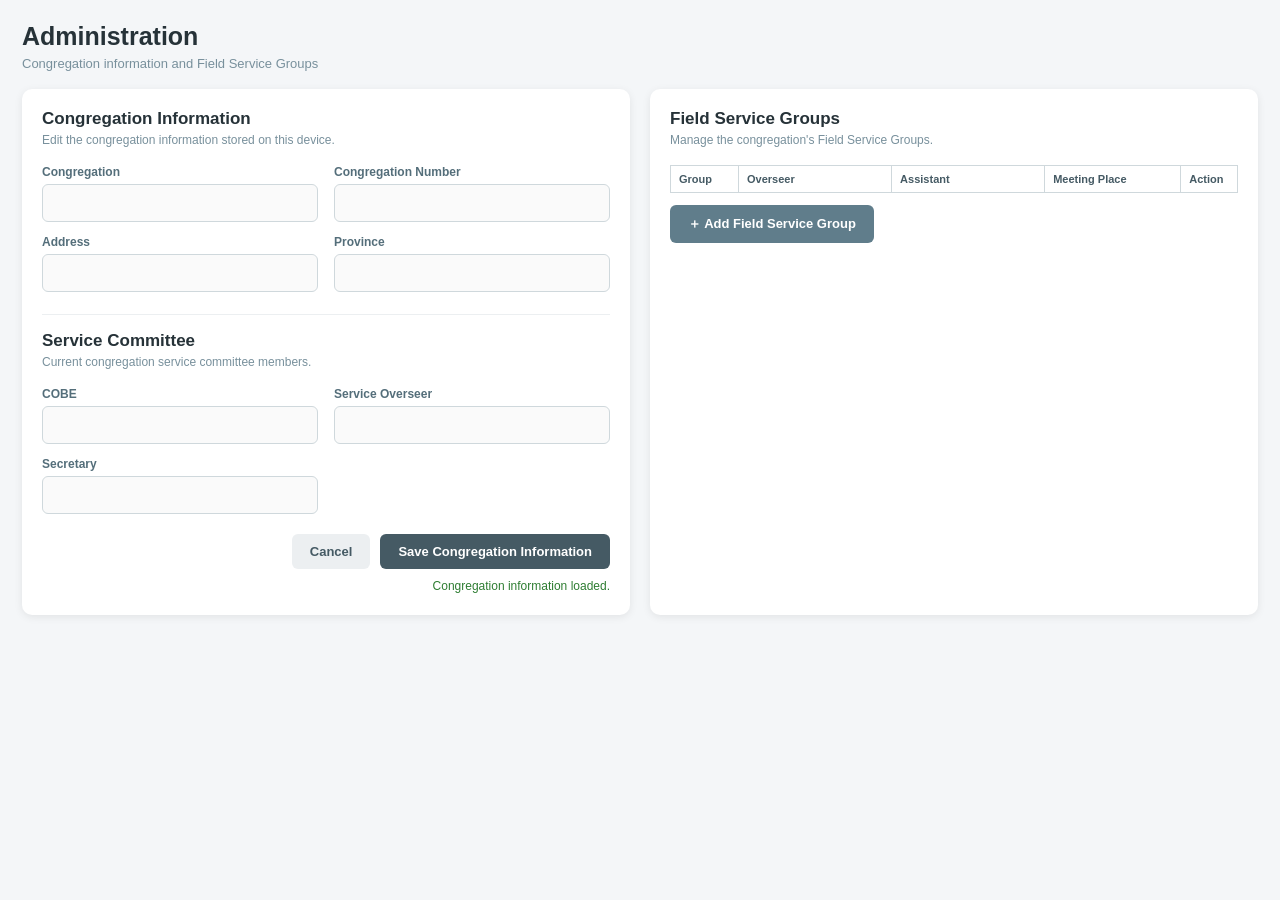
<file: Templates/administration.html>
<!DOCTYPE html>
<html lang="en">
<head>
<meta charset="UTF-8">
<meta name="viewport" content="width=device-width,initial-scale=1.0">
<title>Administration</title>
<script src="/static/js/indexeddb.js"></script>
<style>
*{box-sizing:border-box}
body{margin:0;font-family:Arial,sans-serif;background:#f4f6f8;color:#263238}
.admin-page{max-width:1400px;margin:0 auto;padding:22px}
.admin-header{display:flex;justify-content:space-between;align-items:center;margin-bottom:18px}
.admin-title{margin:0;font-size:25px;font-weight:700;color:#263238}
.admin-subtitle{margin:5px 0 0;color:#78909c;font-size:13px}
.admin-grid{display:grid;grid-template-columns:1fr 1fr;gap:20px}
.card{background:#fff;border-radius:10px;box-shadow:0 2px 8px rgba(0,0,0,.08);padding:20px}
.card-title{font-size:17px;font-weight:700;margin:0 0 4px}
.card-subtitle{font-size:12px;color:#78909c;margin-bottom:18px}
.form-grid{display:grid;grid-template-columns:1fr 1fr;gap:13px 16px}
.form-group{display:flex;flex-direction:column}
.form-group.full{grid-column:1/-1}
.form-group label{font-size:12px;font-weight:700;color:#546e7a;margin-bottom:5px}
.form-group input{height:38px;border:1px solid #cfd8dc;border-radius:6px;padding:0 10px;font-size:14px;outline:none;background:#fafafa}
.form-group input:focus{border-color:#607d8b;background:#fff}
.form-group input.key-field{background:#eceff1;color:#607d8b}
.section-divider{height:1px;background:#eceff1;margin:22px 0 16px}
.committee-grid{display:grid;grid-template-columns:1fr 1fr;gap:13px 16px}
.button-row{display:flex;justify-content:flex-end;gap:10px;margin-top:20px}
.btn{border:0;border-radius:6px;padding:10px 18px;font-size:13px;font-weight:700;cursor:pointer}
.btn-save{background:#455a64;color:#fff}
.btn-save:hover{background:#37474f}
.btn-reset{background:#eceff1;color:#455a64}
.table-wrap{overflow-x:auto}

.groups-table{width:100%;border-collapse:collapse;font-size:13px}
.groups-table th{background:none;color:#455a64;font-size:11px;font-weight:700;padding:7px 8px;text-align:left;border:1px solid #cfd8dc}
.groups-table td{padding:6px 8px;border:1px solid #cfd8dc}
.groups-table input{width:100%;height:30px;border:0;padding:0 5px;font-size:12px;background:transparent}
.groups-table input:focus{outline:none;background:#f7f9fa}
.group-key{background:#f5f6f7!important;font-weight:600}



.group-actions{display:flex;gap:5px}
.small-btn{border:0;border-radius:5px;padding:6px 9px;cursor:pointer;font-size:11px;font-weight:700}
.add-group{margin-top:12px;background:#607d8b;color:#fff}
.delete-group{background:#eceff1;color:#c62828}
.status{font-size:12px;margin-top:10px;text-align:right;min-height:16px}
.status.saved{color:#2e7d32}
.status.error{color:#c62828}
@media(max-width:900px){.admin-grid{grid-template-columns:1fr}}
@media(max-width:600px){.admin-page{padding:12px}.form-grid,.committee-grid{grid-template-columns:1fr}.form-group.full{grid-column:auto}.admin-header{display:block}}
</style>
</head>
<body>
<div class="admin-page">
    <div class="admin-header">
        <div>
            <h1 class="admin-title">Administration</h1>
            <div class="admin-subtitle">Congregation information and Field Service Groups</div>
        </div>
        <div id="admin-sync-status"></div>
    </div>

    <div class="admin-grid">
        <!-- LEFT SIDE -->
        <div class="card">
            <h2 class="card-title">Congregation Information</h2>
            <div class="card-subtitle">Edit the congregation information stored on this device.</div>

            <div class="form-grid">
                <div class="form-group">
                    <label>Congregation</label>
                    <input id="Congregation" type="text">
                </div>
                <div class="form-group">
                    <label>Congregation Number</label>
                    <input id="CongNumber" type="text">
                </div>
                <div class="form-group">
                    <label>Address</label>
                    <input id="Address" type="text">
                </div>
                <div class="form-group">
                    <label>Province</label>
                    <input id="Province" type="text">
                </div>


            </div>

            <div class="section-divider"></div>

            <h2 class="card-title">Service Committee</h2>
            <div class="card-subtitle">Current congregation service committee members.</div>

            <div class="committee-grid">
                <div class="form-group">
                    <label>COBE</label>
                    <input id="CBOE" type="text">
                </div>
                <div class="form-group">
                    <label>Service Overseer</label>
                    <input id="SO" type="text">
                </div>
                <div class="form-group">
                    <label>Secretary</label>
                    <input id="SEC" type="text">
                </div>
            </div>

            <div class="button-row">
                <button class="btn btn-reset" onclick="loadAdministration()">Cancel</button>
                <button class="btn btn-save" onclick="saveCongInfo()">Save Congregation Information</button>
            </div>
            <div id="cong-status" class="status"></div>
        </div>

        <!-- RIGHT SIDE -->
        <div class="card">
            <h2 class="card-title">Field Service Groups</h2>
            <div class="card-subtitle">Manage the congregation's Field Service Groups.</div>

            <div class="table-wrap">
                <table class="groups-table">
                    <thead>
                        <tr>
                            <th style="width:12%;">Group</th>
                            <th style="width:27%;">Overseer</th>
                            <th style="width:27%;">Assistant</th>
                            <th style="width:24%;">Meeting Place</th>
                            <th style="width:10%;">Action</th>
                        </tr>
                    </thead>
                    <tbody id="groups-body"></tbody>
                </table>
            </div>

            <button class="btn add-group" onclick="addGroup()">＋ Add Field Service Group</button>
            <div id="groups-status" class="status"></div>
        </div>
    </div>
</div>

<script>
async function getStoreData(storeName){
    const db=await openIndexedDB();
    const data=await new Promise((resolve,reject)=>{
        const req=db.transaction(storeName,"readonly").objectStore(storeName).getAll();
        req.onsuccess=()=>resolve(req.result||[]);
        req.onerror=()=>reject(req.error);
    });
    db.close();
    return data;
}

async function loadAdministration(){
    try{
        const congInfo=await getStoreData("CongInfo");
        const info=congInfo[0]||{};

        const fields=[
            "Address","CBOE","CongNumber","Congregation","Link",
            "Province","SEC","SO","SelectedPubID","passcode","user"
        ];

        fields.forEach(field=>{
            const el=document.getElementById(field);
            if(el)el.value=info[field]??"";
        });

        await loadGroups();
        setAdminStatus("Congregation information loaded.","saved");
        console.log("✅ Administration loaded",info);
    }catch(err){
        console.error("❌ Administration load error:",err);
        setAdminStatus("Failed to load congregation information.","error");
    }
}

async function saveCongInfo(){
    try{
        const db=await openIndexedDB();
        const tx=db.transaction("CongInfo","readwrite");
        const store=tx.objectStore("CongInfo");

        const existing=await new Promise((resolve,reject)=>{
            const req=store.getAll();
            req.onsuccess=()=>resolve(req.result||[]);
            req.onerror=()=>reject(req.error);
        });

        const old=existing[0]||{};
        const passcode=document.getElementById("passcode").value.trim();

        if(!passcode){
            setAdminStatus("Passcode is required.","error");
            db.close();
            return;
        }

        const info={
            ...old,
            Address:document.getElementById("Address").value.trim(),
            CBOE:document.getElementById("CBOE").value.trim(),
            CongNumber:document.getElementById("CongNumber").value.trim(),
            Congregation:document.getElementById("Congregation").value.trim(),
            Province:document.getElementById("Province").value.trim(),
            SEC:document.getElementById("SEC").value.trim(),
            SO:document.getElementById("SO").value.trim(),
            user:document.getElementById("user").value.trim()
        };

        store.put(info);

        await new Promise((resolve,reject)=>{
            tx.oncomplete=resolve;
            tx.onerror=()=>reject(tx.error);
        });

        db.close();

        setAdminStatus("Congregation information saved.","saved");
        if(typeof window.setSyncUnsaved==="function")window.setSyncUnsaved();
        console.log("💾 CongInfo saved:",info);
    }catch(err){
        console.error("❌ CongInfo save error:",err);
        setAdminStatus("Failed to save congregation information.","error");
    }
}

async function loadGroups(){
    try{
        const groups=await getStoreData("GROUPS");
        groups.sort((a,b)=>Number(a.Group)-Number(b.Group));
        const tbody=document.getElementById("groups-body");
        tbody.innerHTML="";

        groups.forEach(group=>renderGroup(group));

        console.log("✅ Groups loaded:",groups);
    }catch(err){
        console.error("❌ Groups load error:",err);
        setGroupsStatus("Failed to load groups.","error");
    }
}

function renderGroup(group){
    const tbody=document.getElementById("groups-body");
    const tr=document.createElement("tr");
    tr.dataset.group=group.Group;

    tr.innerHTML=`
        <td><input class="group-key" value="${escapeHtml(group.Group??"")}" readonly></td>
        <td><input data-field="Overseer" value="${escapeHtml(group.Overseer??"")}"></td>
        <td><input data-field="Assistant" value="${escapeHtml(group.Assistant??"")}"></td>
        <td><input data-field="MeetingPlace" value="${escapeHtml(group.MeetingPlace??"")}"></td>
        <td>
            <div class="group-actions">
                <button class="small-btn btn-save" onclick="saveGroup(this)">Save</button>
                <button class="small-btn delete-group" onclick="deleteGroup(this)">Delete</button>
            </div>
        </td>
    `;
    tbody.appendChild(tr);
}

async function saveGroup(button){
    const tr=button.closest("tr");
    const group=tr.dataset.group;

    try{
        const db=await openIndexedDB();
        const tx=db.transaction("GROUPS","readwrite");
        const store=tx.objectStore("GROUPS");

        const existing=await new Promise((resolve,reject)=>{
            const req=store.get(group);
            req.onsuccess=()=>resolve(req.result);
            req.onerror=()=>reject(req.error);
        });

        if(!existing){
            db.close();
            setGroupsStatus(`Group ${group} not found.`,"error");
            return;
        }

        existing.Overseer=tr.querySelector('[data-field="Overseer"]').value.trim();
        existing.Assistant=tr.querySelector('[data-field="Assistant"]').value.trim();
        existing.MeetingPlace=tr.querySelector('[data-field="MeetingPlace"]').value.trim();

        store.put(existing);

        await new Promise((resolve,reject)=>{
            tx.oncomplete=resolve;
            tx.onerror=()=>reject(tx.error);
        });

        db.close();

        setGroupsStatus(`Group ${group} saved.`,"saved");
        if(typeof window.setSyncUnsaved==="function")window.setSyncUnsaved();
    }catch(err){
        console.error("❌ Group save error:",err);
        setGroupsStatus(`Failed to save Group ${group}.`,"error");
    }
}

async function addGroup(){
    try{
        const groups=await getStoreData("GROUPS");
        const maxGroup=groups.reduce((max,g)=>{
            const n=Number(g.Group);
            return Number.isFinite(n)&&n>max? n:max;
        },0);

        const nextGroup=String(maxGroup+1);

        const newGroup={
            id:nextGroup,
            Group:nextGroup,
            Remarks:"",
            Overseer:"",
            Assistant:"",
            MeetingPlace:""
        };

        const db=await openIndexedDB();
        const tx=db.transaction("GROUPS","readwrite");
        tx.objectStore("GROUPS").put(newGroup);

        await new Promise((resolve,reject)=>{
            tx.oncomplete=resolve;
            tx.onerror=()=>reject(tx.error);
        });

        db.close();

        await loadGroups();
        setGroupsStatus(`Group ${nextGroup} added.`,"saved");
        if(typeof window.setSyncUnsaved==="function")window.setSyncUnsaved();
    }catch(err){
        console.error("❌ Add group error:",err);
        setGroupsStatus("Failed to add group.","error");
    }
}

async function deleteGroup(button){
    const tr=button.closest("tr");
    const group=tr.dataset.group;

    if(!confirm(`Delete Field Service Group ${group}?`))return;

    try{
        const db=await openIndexedDB();
        const tx=db.transaction("GROUPS","readwrite");
        tx.objectStore("GROUPS").delete(group);

        await new Promise((resolve,reject)=>{
            tx.oncomplete=resolve;
            tx.onerror=()=>reject(tx.error);
        });

        db.close();

        tr.remove();
        setGroupsStatus(`Group ${group} deleted.`,"saved");
        if(typeof window.setSyncUnsaved==="function")window.setSyncUnsaved();
    }catch(err){
        console.error("❌ Delete group error:",err);
        setGroupsStatus(`Failed to delete Group ${group}.`,"error");
    }
}

function escapeHtml(value){
    return String(value)
        .replace(/&/g,"&amp;")
        .replace(/</g,"&lt;")
        .replace(/>/g,"&gt;")
        .replace(/"/g,"&quot;")
        .replace(/'/g,"&#039;");
}

function setAdminStatus(text,type){
    const el=document.getElementById("cong-status");
    if(!el)return;
    el.textContent=text;
    el.className=`status ${type||""}`;
}

function setGroupsStatus(text,type){
    const el=document.getElementById("groups-status");
    if(!el)return;
    el.textContent=text;
    el.className=`status ${type||""}`;
}

document.addEventListener("DOMContentLoaded",loadAdministration);
</script>
</body>
</html>
</file>
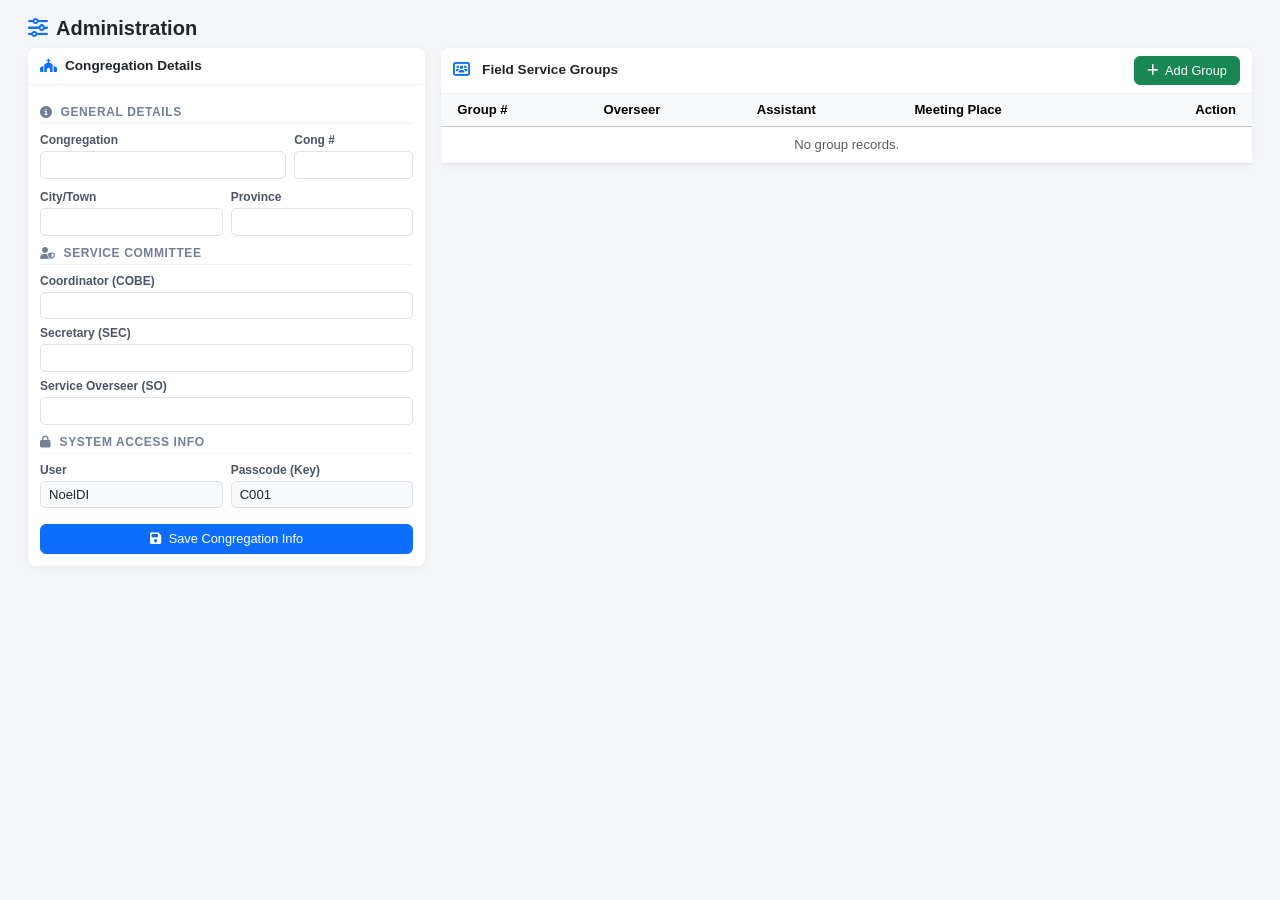
<file: Templates/administration2.html>
<!DOCTYPE html>
<html lang="en">
<head>
  <meta charset="UTF-8">
  <meta name="viewport" content="width=device-width, initial-scale=1.0">
  <title>Administration - Congregation Management</title>
  <!-- Bootstrap 5 CSS -->
  <link href="https://cdn.jsdelivr.net/npm/bootstrap@5.3.0/dist/css/bootstrap.min.css" rel="stylesheet">
  <!-- FontAwesome Icons -->
  <link href="https://cdnjs.cloudflare.com/ajax/libs/font-awesome/6.4.0/css/all.min.css" rel="stylesheet">
  <style>
    body {
      background-color: #f4f6f9;
      font-family: 'Segoe UI', Tahoma, Geneva, Verdana, sans-serif;
      font-size: 0.85rem;
    }
    .card {
      border: none;
      border-radius: 8px;
      box-shadow: 0 2px 8px rgba(0, 0, 0, 0.05);
    }
    .card-header {
      background-color: #fff;
      border-bottom: 1px solid #edf2f7;
      border-top-left-radius: 8px !important;
      border-top-right-radius: 8px !important;
      padding: 8px 12px;
      font-weight: 600;
    }
    .card-body {
      padding: 12px;
    }
    .form-label {
      font-weight: 600;
      font-size: 0.75rem;
      color: #4a5568;
      margin-bottom: 2px;
    }
    .form-control, .form-control-sm {
      padding: 3px 8px;
      font-size: 0.82rem;
      border-radius: 5px;
    }
    .btn-custom {
      border-radius: 6px;
      padding: 4px 12px;
      font-size: 0.8rem;
      font-weight: 500;
    }
    .section-title {
      font-size: 0.75rem;
      text-transform: uppercase;
      letter-spacing: 0.05em;
      color: #718096;
      margin-top: 6px;
      margin-bottom: 6px;
      border-bottom: 1px solid #edf2f7;
      padding-bottom: 2px;
      font-weight: bold;
    }
    .table td, .table th {
      padding: 6px 10px;
      font-size: 0.82rem;
    }
  </style>
</head>
<body class="p-2 p-md-3">

<div class="container-fluid">
  <!-- Header -->
  <div class="d-flex align-items-center justify-content-between mb-2">
    <div>
      <h5 class="fw-bold mb-0 text-dark"><i class="fa-solid fa-sliders text-primary me-2"></i>Administration</h5>
    </div>
  </div>

  <div class="row g-3">
    
    <!-- LEFT SIDE: Congregation & Service Committee Form -->
    <div class="col-lg-5 col-xl-4">
      <div class="card">
        <div class="card-header d-flex align-items-center">
          <i class="fa-solid fa-church text-primary me-2"></i> Congregation Details
        </div>
        <div class="card-body">
          <form id="congInfoForm">
            
            <!-- General Info -->
            <div class="section-title"><i class="fa-solid fa-circle-info me-1"></i> General Details</div>
            
            <div class="row g-2 mb-2">
              <div class="col-8">
                <label for="Congregation" class="form-label">Congregation</label>
                <input type="text" class="form-control" id="Congregation" required>
              </div>
              <div class="col-4">
                <label for="CongNumber" class="form-label">Cong #</label>
                <input type="text" class="form-control" id="CongNumber" required>
              </div>
            </div>

            <div class="row g-2 mb-2">
              <div class="col-6">
                <label for="Address" class="form-label">City/Town</label>
                <input type="text" class="form-control" id="Address">
              </div>
              <div class="col-6">
                <label for="Province" class="form-label">Province</label>
                <input type="text" class="form-control" id="Province">
              </div>
            </div>

            <!-- Service Committee Section -->
            <div class="section-title"><i class="fa-solid fa-user-shield me-1"></i> Service Committee</div>

            <div class="mb-1">
              <label for="CBOE" class="form-label">Coordinator (COBE)</label>
              <input type="text" class="form-control" id="CBOE">
            </div>

            <div class="mb-1">
              <label for="SEC" class="form-label">Secretary (SEC)</label>
              <input type="text" class="form-control" id="SEC">
            </div>

            <div class="mb-2">
              <label for="SO" class="form-label">Service Overseer (SO)</label>
              <input type="text" class="form-control" id="SO">
            </div>

            <!-- Access & Account (Read-Only) -->
            <div class="section-title"><i class="fa-solid fa-lock me-1"></i> System Access Info</div>
            
            <div class="row g-2 mb-2">
              <div class="col-6">
                <label for="user" class="form-label">User</label>
                <input type="text" class="form-control bg-light" id="user" readonly>
              </div>
              <div class="col-6">
                <label for="passcode" class="form-label">Passcode (Key)</label>
                <input type="text" class="form-control bg-light" id="passcode" readonly>
              </div>
            </div>

            <button type="submit" class="btn btn-primary w-100 btn-custom mt-2">
              <i class="fa-solid fa-floppy-disk me-1"></i> Save Congregation Info
            </button>
          </form>
        </div>
      </div>
    </div>

    <!-- RIGHT SIDE: Field Service Groups Table -->
    <div class="col-lg-7 col-xl-8">
      <div class="card">
        <div class="card-header d-flex justify-content-between align-items-center">
          <span><i class="fa-solid fa-users-rectangle text-primary me-2"></i> Field Service Groups</span>
          <button class="btn btn-sm btn-success btn-custom" onclick="openAddGroupModal()">
            <i class="fa-solid fa-plus me-1"></i> Add Group
          </button>
        </div>
        <div class="card-body p-0 table-responsive">
          <table class="table table-hover align-middle mb-0">
            <thead class="table-light">
              <tr>
                <th scope="col" class="ps-3">Group #</th>
                <th scope="col">Overseer</th>
                <th scope="col">Assistant</th>
                <th scope="col">Meeting Place</th>
                <th scope="col" class="text-end pe-3">Action</th>
              </tr>
            </thead>
            <tbody id="groupsTableBody">
              <!-- Dynamic Rows Inserted Here -->
            </tbody>
          </table>
        </div>
      </div>
    </div>

  </div>
</div>

<!-- Modal for Add/Edit Group -->
<div class="modal fade" id="groupModal" tabindex="-1" aria-hidden="true">
  <div class="modal-dialog modal-sm">
    <div class="modal-content" style="border-radius: 8px;">
      <div class="modal-header py-2">
        <h6 class="modal-title fw-bold" id="groupModalLabel">Group Details</h6>
        <button type="button" class="btn-close" data-bs-dismiss="modal" aria-label="Close"></button>
      </div>
      <div class="modal-body py-2">
        <form id="groupForm">
          <input type="hidden" id="groupId">
          <div class="mb-2">
            <label for="groupNumber" class="form-label">Group Number (Key)</label>
            <input type="text" class="form-control" id="groupNumber" required>
          </div>
          <div class="mb-2">
            <label for="groupOverseer" class="form-label">Overseer</label>
            <input type="text" class="form-control" id="groupOverseer">
          </div>
          <div class="mb-2">
            <label for="groupAssistant" class="form-label">Assistant</label>
            <input type="text" class="form-control" id="groupAssistant">
          </div>
          <div class="mb-2">
            <label for="groupMeetingPlace" class="form-label">Meeting Place</label>
            <input type="text" class="form-control" id="groupMeetingPlace">
          </div>
          <div class="text-end mt-3">
            <button type="button" class="btn btn-sm btn-secondary me-1" data-bs-dismiss="modal">Cancel</button>
            <button type="submit" class="btn btn-sm btn-primary">Save Group</button>
          </div>
        </form>
      </div>
    </div>
  </div>
</div>

<!-- Bootstrap 5 JS Bundle -->
<script src="https://cdn.jsdelivr.net/npm/bootstrap@5.3.0/dist/js/bootstrap.bundle.min.js"></script>
<script src="/static/js/indexeddb.js"></script>

<script>
  let db;
  let rawGroupsList = [];

  // Initialize Default LocalStorage values if not existing
  function initLocalStorage() {
    if (!localStorage.getItem('username')) {
      localStorage.setItem('username', 'NoelDI');
    }
    if (!localStorage.getItem('user_passcode')) {
      localStorage.setItem('user_passcode', 'C001');
    }
  }

  function loadCongInfo(){
    return new Promise((resolve,reject)=>{
      const tx = db.transaction("CongInfo","readonly");
      const req = tx.objectStore("CongInfo").getAll();
      req.onsuccess = e => {
        const list = e.target.result || [];
        
        // Fetch local storage values
        const localUser = localStorage.getItem('username') || "NoelDI";
        const localPasscode = localStorage.getItem('user_passcode') || "C001";

        if(list.length){
          const data = list[0];
          document.getElementById("Congregation").value = data.Congregation || "";
          document.getElementById("CongNumber").value = data.CongNumber || "";
          document.getElementById("Address").value = data.Address || "";
          document.getElementById("Province").value = data.Province || "";
          document.getElementById("CBOE").value = data.CBOE || "";
          document.getElementById("SEC").value = data.SEC || "";
          document.getElementById("SO").value = data.SO || "";
          
          // Prefer object data or fallback to LocalStorage
          document.getElementById("user").value = data.user && data.user.trim() ? data.user : localUser;
          document.getElementById("passcode").value = data.passcode && data.passcode.trim() ? data.passcode : localPasscode;
        } else {
          // If no IndexedDB record, set local values directly
          document.getElementById("user").value = localUser;
          document.getElementById("passcode").value = localPasscode;
        }
        resolve();
      };
      req.onerror = () => reject(req.error);
    });
  }

  async function saveCongInfo(e) {
    e.preventDefault();

    const currentUser = document.getElementById('user').value || localStorage.getItem('username') || "NoelDI";
    const currentPasscode = document.getElementById('passcode').value || localStorage.getItem('user_passcode') || "C001";

    // Save/Update in localStorage as well
    localStorage.setItem('username', currentUser);
    localStorage.setItem('user_passcode', currentPasscode);

    const txRead = db.transaction('CongInfo', 'readonly');
    const storeRead = txRead.objectStore('CongInfo');
    const getReq = storeRead.getAll();

    getReq.onsuccess = () => {
      const existingData = getReq.result.length > 0 ? getReq.result[0] : {};

      const infoData = {
        ...existingData,
        Address: document.getElementById('Address').value,
        CBOE: document.getElementById('CBOE').value,
        CongNumber: document.getElementById('CongNumber').value,
        Congregation: document.getElementById('Congregation').value,
        Province: document.getElementById('Province').value,
        SEC: document.getElementById('SEC').value,
        SO: document.getElementById('SO').value,
        passcode: currentPasscode,
        user: currentUser
      };

      const txWrite = db.transaction('CongInfo', 'readwrite');
      const storeWrite = txWrite.objectStore('CongInfo');
      storeWrite.put(infoData);

      txWrite.oncomplete = () => alert('Congregation Info saved successfully!');
    };
  }

  function loadGroups(){
    return new Promise((resolve,reject)=>{
      const tx = db.transaction("GROUPS","readonly");
      const req = tx.objectStore("GROUPS").getAll();
      req.onsuccess = e => {
        rawGroupsList = e.target.result || [];
        const tbody = document.getElementById("groupsTableBody");
        tbody.innerHTML = "";
        
        if(!rawGroupsList.length){
          tbody.innerHTML = '<tr><td colspan="5" class="text-center text-muted py-2">No group records.</td></tr>';
          resolve();
          return;
        }

        rawGroupsList.sort((a,b) => Number(a.Group) - Number(b.Group));
        rawGroupsList.forEach((g, index) => {
          const tr = document.createElement("tr");
          tr.innerHTML = `
            <td class="ps-3 fw-bold">Group ${g.Group || ""}</td>
            <td>${g.Overseer || "-"}</td>
            <td>${g.Assistant || "-"}</td>
            <td>${g.MeetingPlace || "-"}</td>
            <td class="text-end pe-3">
              <button type="button" class="btn btn-sm btn-outline-primary py-0 px-2" onclick="editGroup(${index})">
                <i class="fa-solid fa-pen-to-square"></i> Edit
              </button>
            </td>
          `;
          tbody.appendChild(tr);
        });
        resolve();
      };
      req.onerror = () => reject(req.error);
    });
  }

  function saveGroupToDB(groupObj) {
    return new Promise((resolve, reject) => {
      const tx = db.transaction('GROUPS', 'readwrite');
      const store = tx.objectStore('GROUPS');
      const req = store.put(groupObj);
      req.onsuccess = () => resolve();
      req.onerror = (evt) => reject(evt.target.error);
    });
  }

  async function handleGroupSubmit(e) {
    e.preventDefault();
    const groupNum = document.getElementById('groupNumber').value.trim();
    const existingId = document.getElementById('groupId').value;

    const existingObj = rawGroupsList.find(g => String(g.Group) === String(groupNum) || String(g.id) === String(existingId)) || {};

    const groupData = {
      ...existingObj,
      Group: groupNum,
      Overseer: document.getElementById('groupOverseer').value,
      Assistant: document.getElementById('groupAssistant').value,
      MeetingPlace: document.getElementById('groupMeetingPlace').value,
      Remarks: existingObj.Remarks || ''
    };

    if (existingId) {
      groupData.id = existingId;
    } else if (!groupData.id) {
      groupData.id = groupNum;
    }

    try {
      await saveGroupToDB(groupData);
      
      const modalEl = document.getElementById('groupModal');
      const modalInstance = bootstrap.Modal.getInstance(modalEl) || new bootstrap.Modal(modalEl);
      modalInstance.hide();

      await loadGroups();
    } catch(err) {
      console.error("Save group error:", err);
      alert("Failed to save group details.");
    }
  }

  function openAddGroupModal() {
    clearGroupForm();
    document.getElementById('groupModalLabel').innerText = "Add New Group";
    const modalEl = document.getElementById('groupModal');
    const modalInstance = bootstrap.Modal.getInstance(modalEl) || new bootstrap.Modal(modalEl);
    modalInstance.show();
  }

  function editGroup(index) {
    const group = rawGroupsList[index];
    if (!group) return;

    document.getElementById('groupModalLabel').innerText = "Edit Group " + group.Group;
    document.getElementById('groupId').value = group.id || group.Group;
    document.getElementById('groupNumber').value = group.Group || '';
    document.getElementById('groupOverseer').value = group.Overseer || '';
    document.getElementById('groupAssistant').value = group.Assistant || '';
    document.getElementById('groupMeetingPlace').value = group.MeetingPlace || '';

    const modalEl = document.getElementById('groupModal');
    const modalInstance = bootstrap.Modal.getInstance(modalEl) || new bootstrap.Modal(modalEl);
    modalInstance.show();
  }

  function clearGroupForm() {
    document.getElementById('groupForm').reset();
    document.getElementById('groupId').value = '';
  }

  // --- Initializer ---
  window.loadAdministration = async function() {
    try {
      initLocalStorage();
      db = await openIndexedDB();
      await loadCongInfo();
      await loadGroups();

      document.getElementById('congInfoForm').addEventListener('submit', saveCongInfo);
      document.getElementById('groupForm').addEventListener('submit', handleGroupSubmit);

      console.log("✅ Administration loaded from IndexedDB");
    } catch(err) {
      console.error("❌ Administration database error:", err);
    }
  };

  window.addEventListener('DOMContentLoaded', () => {
    if (typeof openIndexedDB === 'function') {
      window.loadAdministration();
    }
  });
</script>

</body>
</html>
</file>
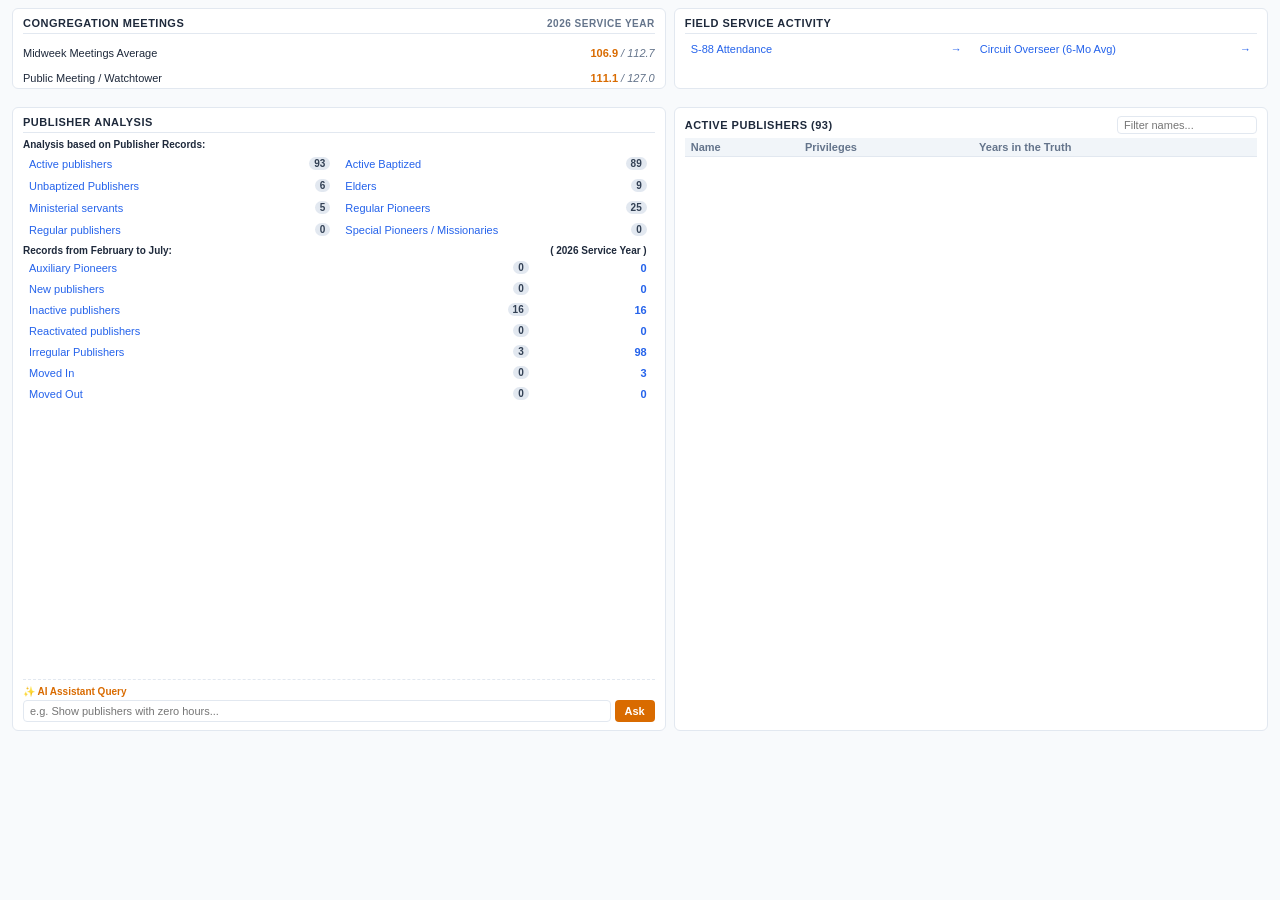
<file: Templates/AnalysisReport.html>
<!DOCTYPE html>
<html lang="en">
<head>
  <meta charset="UTF-8">
  <meta name="viewport" content="width=device-width, initial-scale=1.0">
  <title>Congregation Analysis Report</title>
  <style>
    :root {
      --primary: #d96b00;
      --bg-body: #f8fafc;
      --card-bg: #ffffff;
      --text-main: #1e293b;
      --text-muted: #64748b;
      --border-color: #e2e8f0;
      --accent-blue: #2563eb;
    }

    * {
      box-sizing: border-box;
      margin: 0;
      padding: 0;
      font-family: -apple-system, BlinkMacSystemFont, "Segoe UI", Roboto, Helvetica, Arial, sans-serif;
    }

    html, body {
      height: 100%;
      overflow: hidden; /* Stops browser viewport scrollbar */
      background-color: var(--bg-body);
      color: var(--text-main);
    }

    body {
      padding: 8px 12px;
    }

   .dashboard-grid {
        display: grid;
        grid-template-columns: 1.1fr 1fr;
        grid-template-rows: auto 1fr;
        gap: 8px;
        height: calc(100vh - 100px); /* Changed from -16px to -100px */
        width: 100%;
        max-width: 1400px;
        margin: 0 auto;
        }
   .card {
        background: var(--card-bg);
        border: 1px solid var(--border-color);
        border-radius: 6px;
        padding: 8px 10px;
        display: flex;
        flex-direction: column;
        height: 89%;          /* Lock card height to the grid cell */
        max-height: 100%;      /* Prevent expanding past the screen */
        overflow: hidden;      /* Keep AI box fixed inside the card boundary */
        }

        .card-title {
        font-size: 11px;
        font-weight: 700;
        color: var(--text-main);
        text-transform: uppercase;
        letter-spacing: 0.5px;
        border-bottom: 1px solid var(--border-color);
        padding-bottom: 4px;
        margin-bottom: 6px;
        display: flex;
        justify-content: space-between;
        align-items: center;
        flex-shrink: 0;
        }

/* COMPACT STATS */
        .stats-row {
        display: flex;
        justify-content: space-between;
        align-items: center;
        padding: 2px 0;
        font-size: 11px;
        min-height: 25px; /* Force minimum row height so it never collapses */
        flex-shrink: 0;   /* Prevent flex layout from squeezing this row */
        }

    .val-highlight { font-weight: 700; color: var(--primary); }
    .val-sec { color: var(--text-muted); font-style: italic; }

    /* DASHBOARD BUTTON LINKS */
    .analysis-grid {
      display: grid;
      grid-template-columns: 1fr 1fr;
      gap: 3px;
    }

    .dash-link {
      background: transparent;
      border: 1px solid transparent;
      color: var(--accent-blue);
      text-align: left;
      padding: 2px 5px;
      border-radius: 4px;
      font-size: 11px;
      cursor: pointer;
      display: flex;
      justify-content: space-between;
      align-items: center;
      width: 100%;
      transition: all 0.1s ease-in-out;
    }

    .dash-link:hover { background-color: #eff6ff; }
    .dash-link.active {
      background-color: #dbeafe;
      border-color: #bfdbfe;
      color: #1e40af;
      font-weight: 600;
    }

    .dash-link .badge {
      background: #e2e8f0;
      color: #334155;
      padding: 1px 5px;
      border-radius: 8px;
      font-size: 10px;
      font-weight: bold;
    }

    .dash-link.active .badge {
      background: var(--accent-blue);
      color: #fff;
    }

    /* SERVICE YEAR & RECORDS ALIGNMENT GRID */
    .comparison-grid {
      display: grid;
      grid-template-columns: 1fr 110px;
      row-gap: 2px;
      column-gap: 8px;
      align-items: center;
      margin-top: 6px;
    }

    .badge-year {
      font-size: 11px;
      font-weight: 700;
      color: var(--accent-blue);
      text-align: right;
      padding-right: 6px;
    }

    /* AI QUERY BOX */
    .ai-box-container {
      margin-top: auto;
      border-top: 1px dashed var(--border-color);
      padding-top: 6px;
      display: flex;
      flex-direction: column;
      gap: 3px;
      flex-shrink: 0;
    }

    .ai-label {
      font-size: 10px;
      font-weight: bold;
      color: var(--primary);
      display: flex;
      align-items: center;
      gap: 4px;
    }

    .ai-input-wrapper {
      display: flex;
      gap: 4px;
    }

    .ai-input {
      flex: 1;
      padding: 4px 6px;
      font-size: 11px;
      border: 1px solid var(--border-color);
      border-radius: 4px;
      outline: none;
    }

    .ai-input:focus {
      border-color: var(--primary);
      box-shadow: 0 0 0 1px var(--primary);
    }

    .ai-btn {
      background: var(--primary);
      color: white;
      border: none;
      padding: 4px 10px;
      font-size: 11px;
      font-weight: bold;
      border-radius: 4px;
      cursor: pointer;
    }

    .ai-btn:hover { background: #b85b00; }

    /* RIGHT RESULT TABLE */
    .table-toolbar {
      display: flex;
      justify-content: space-between;
      align-items: center;
      margin-bottom: 4px;
      gap: 8px;
      flex-shrink: 0;
    }

    .search-input {
      padding: 2px 6px;
      font-size: 11px;
      border: 1px solid var(--border-color);
      border-radius: 4px;
      width: 140px;
    }

    .data-table-container {
        flex: 1;
        min-height: 0;
        max-height: 370px; /* <--- ADD THIS: Change 400px to whatever height limit you prefer (e.g., 350px, 300px, 50vh) */
        overflow-y: auto;   /* Keeps scrolling inside this box when table rows exceed max-height */
        overflow-x: hidden;
        }

    .data-table {
      width: 100%;
      border-collapse: collapse;
      font-size: 11px;
      text-align: left;
    }

    .data-table th {
      position: sticky;
      top: 0;
      background: #f1f5f9;
      padding: 3px 6px;
      font-weight: bold;
      color: var(--text-muted);
      border-bottom: 1px solid var(--border-color);
      z-index: 1;
    }

    .data-table td {
      padding: 3px 6px;
      border-bottom: 1px solid #f1f5f9;
    }

    .data-table tr:hover { background-color: #f8fafc; }
  </style>
</head>
<body>

<div class="dashboard-grid">

  <div class="card">
    <div class="card-title">
      <span>Congregation Meetings</span>
      <span style="font-size:10px; color:var(--text-muted);">2026 Service Year</span>
    </div>
    <div class="stats-row">
      <span>Midweek Meetings Average</span>
      <div><span class="val-highlight">106.9</span> <span class="val-sec">/ 112.7</span></div>
    </div>
    <div class="stats-row">
      <span>Public Meeting / Watchtower</span>
      <div><span class="val-highlight">111.1</span> <span class="val-sec">/ 127.0</span></div>
    </div>
  </div>

  <div class="card">
    <div class="card-title">Field Service Activity</div>
    <div style="display:flex; gap:6px;">
      <button class="dash-link" onclick="filterData('S-88', event)">
        <span>S-88 Attendance</span> <span>→</span>
      </button>
      <button class="dash-link" onclick="filterData('CO-AVG', event)">
        <span>Circuit Overseer (6-Mo Avg)</span> <span>→</span>
      </button>
    </div>
  </div>

  <!-- PUBLISHER ANALYSIS CARD -->
  <div class="card">
    <div class="card-title">Publisher Analysis</div>
    
    <div style="overflow-y: auto; flex: 1; min-height: 0; padding-right: 2px;">
      <!-- SECTION 1: BASED ON PUBLISHER RECORDS -->
      <div style="font-weight: bold; font-size: 10px; color: var(--text-main); margin-bottom: 4px;">
        Analysis based on Publisher Records:
      </div>

      <div class="analysis-grid">
        <button class="dash-link" onclick="filterData('Active', event)">
          <span>Active publishers</span>
          <span class="badge" id="ActivePubs-count">93</span>
        </button>

        <button class="dash-link" onclick="filterData('Active Baptized', event)">
          <span>Active Baptized</span>
          <span class="badge" id="ActiveBaptized-count">89</span>
        </button>

        <button class="dash-link" onclick="filterData('Unbaptized', event)">
          <span>Unbaptized Publishers</span>
          <span class="badge" id="unbaptized-count">6</span>
        </button>
        <button class="dash-link" onclick="filterData('Elders', event)">
          <span>Elders</span> <span class="badge" id="Elders-count">9</span>
        </button>
        <button class="dash-link" onclick="filterData('Ministerial Servants', event)">
          <span>Ministerial servants</span> 
          <span class="badge" id="MS-count">5</span>
        </button>
        <button class="dash-link" onclick="filterData('Regular Pioneers', event)">
          <span>Regular Pioneers</span> 
          <span class="badge" id="RP-count">25</span>
        </button>
        <button class="dash-link" onclick="filterData('Regular Publishers', event)">
          <span>Regular publishers</span>
          <span class="badge" id="RPubs-count">0</span>
        </button>
        <button class="dash-link" onclick="filterData('Special Pioneers', event)">
          <span>Special Pioneers / Missionaries</span> <span class="badge" id="SP-count">0</span>
        </button>
      </div>

      <!-- SECTION 2: SIX-MONTH VS YEARLY COMPARISON GRID -->
      <div class="comparison-grid">
        <!-- HEADER ROW -->
        <span id="records-period-label" style="font-weight:bold; font-size:10px; color:var(--text-main);">Records from February to July:</span>
        <span id="records-service-year-label" style="font-weight:bold; font-size:10px; color:var(--text-main); text-align:right; padding-right:6px;">( 2026 Service Year )</span>

        <!-- ITEM ROWS -->
        <button class="dash-link" onclick="filterData('Auxiliary Pioneers', event)">
          <span>Auxiliary Pioneers</span> 
          <span class="badge" id="AUX-count">0</span>
        </button>
        <span class="badge-year" id="AUX-year-count">0</span>

        <button class="dash-link" onclick="filterData('New Publishers', event)">
          <span>New publishers</span>
          <span class="badge" id="UPB-count">0</span>
        </button>
        <span class="badge-year" id="UPB-year-count">0</span>

        <button class="dash-link" onclick="filterData('Inactive', event)">
          <span>Inactive publishers</span> <span class="badge" id="Inactive-count">16</span>
        </button>
        <span class="badge-year" id="Inactive-year-count">16</span>

        <button class="dash-link" onclick="filterData('Reactivated', event)">
          <span>Reactivated publishers</span> <span class="badge" id="Reactivated-count">0</span>
        </button>
        <span class="badge-year" id="Reactivated-year-count">0</span>

        <button class="dash-link" onclick="filterData('Irregular', event)">
          <span>Irregular Publishers</span> <span class="badge" id="Irregular-count">3</span>
        </button>
        <span class="badge-year" id="Irregular-year-count">98</span>

        <button class="dash-link" onclick="filterData('Moved In', event)">
          <span>Moved In</span> <span class="badge" id="Moved-In-count">0</span>
        </button>
        <span class="badge-year" id="Moved-In-year-count">3</span>

        <button class="dash-link" onclick="filterData('Moved Out', event)">
          <span>Moved Out</span> <span class="badge" id="Moved-Out-count">0</span>
        </button>
        <span class="badge-year" id="Moved-Out-year-count">0</span>
      </div>
    </div>

    <!-- AI QUERY BOX AT BOTTOM -->
    <div class="ai-box-container">
      <div class="ai-label">
        <span>✨ AI Assistant Query</span>
      </div>
      <div class="ai-input-wrapper">
        <input type="text" id="ai-query-input" class="ai-input" placeholder="e.g. Show publishers with zero hours..." onkeydown="if(event.key==='Enter') runAiQuery()">
        <button class="ai-btn" onclick="runAiQuery()">Ask</button>
      </div>
    </div>
  </div>

  <div class="card">
    <div class="table-toolbar">
      <div class="card-title" style="border:none; padding:0; margin:0;">
        <span id="list-title">ACTIVE PUBLISHERS (93)</span>
      </div>
      <input type="text" id="search-input" class="search-input" placeholder="Filter names..." onkeyup="filterTableBySearch()">
    </div>

    <div class="data-table-container">
      <table class="data-table">
        <thead>
          <tr>
            <th id="col-name">Name</th>
            <th id="col-role">Privileges</th>
            <th id="col-status">Years in the Truth</th>
          </tr>
        </thead>
        <tbody id="publishers-table-body"></tbody>
      </table>
    </div>
  </div>

</div>





<script src="/static/js/indexeddb.js"></script>
<script>

/* ============================================================
   ANALYSIS REPORT
   ============================================================ */


/* ============================================================
   1. CURRENT DISPLAY DATA
   ------------------------------------------------------------
   ADD FUTURE TEMPORARY/DISPLAY DATA HERE IF NEEDED
   ============================================================ */
let currentData=[];


/* ============================================================
   2. COMMON HELPERS
   ------------------------------------------------------------
   ADD FUTURE COMMON HELPER FUNCTIONS HERE
   ============================================================ */
function isTrue(v){
    return ["TRUE","1","YES","Y"].includes(String(v??"").trim().toUpperCase());
}

function getPublisherName(p){
    return `${p.FNAME||""} ${p.LName||""}`.trim();
}

function getPublisherPrivilege(p){
    const privileges=[];
    if(isTrue(p.Elder))privileges.push("Elder");
    if(isTrue(p.MS))privileges.push("MS");
    if(isTrue(p.RP))privileges.push("RP");
    if(isTrue(p.SF)||isTrue(p.SP))privileges.push("SP");
    if(!String(p.Baptism??"").trim())privileges.push("Unbaptized");
    return privileges.join(" & ");
}


/* ============================================================
   3. TABLE RENDERING
   ------------------------------------------------------------
   ADD FUTURE TABLE DISPLAY CHANGES HERE
   ============================================================ */
function renderTable(items){
    const tbody=document.getElementById("publishers-table-body");
    if(!tbody)return;

    tbody.innerHTML=items.map(item=>`
        <tr>
            <td><strong>${item.name||""}</strong></td>
            <td>${item.role?`<span class="tag-role">${item.role}</span>`:""}</td>
            <td style="color:#16a34a;font-weight:600;">${item.status||""}</td>
        </tr>
    `).join("");
}


/* ============================================================
   4. ACTIVE PUBLISHERS FROM INDEXEDDB
   ------------------------------------------------------------
   THIS IS THE DEFAULT ANALYSIS RESULT
   ADD/CHANGE PUBLISHER CATEGORY LOGIC HERE
   ============================================================ */
window.loadActivePublishers=async function(){
    try{
        const db=await openIndexedDB();
        const publishers=await new Promise((resolve,reject)=>{
            const req=db.transaction("PUBLISHERS","readonly").objectStore("PUBLISHERS").getAll();
            req.onsuccess=()=>resolve(req.result||[]);
            req.onerror=()=>reject(req.error);
        });
        db.close();

        const isTrue=v=>["TRUE","1","YES","Y"].includes(String(v??"").trim().toUpperCase());

        const active=publishers
            .filter(p=>["","ACTIVE"].includes(String(p.Status??"").trim().toUpperCase()))
            .sort((a,b)=>{
                const lastA=String(a.LName??"").trim().toUpperCase();
                const lastB=String(b.LName??"").trim().toUpperCase();
                const firstA=String(a.FNAME??"").trim().toUpperCase();
                const firstB=String(b.FNAME??"").trim().toUpperCase();
                return lastA.localeCompare(lastB)||firstA.localeCompare(firstB);
            });

        const tbody=document.getElementById("publishers-table-body");
        const title=document.getElementById("list-title");
        const badge=document.getElementById("ActivePubs-count");

        if(!tbody||!title){
            console.error("❌ Analysis result elements not found");
            return;
        }

        if(badge)badge.textContent=active.length;

        const colName=document.getElementById("col-name");
        const colRole=document.getElementById("col-role");
        const colStatus=document.getElementById("col-status");

        if(colName)colName.textContent="Name";
        if(colRole)colRole.textContent="Privileges";
        if(colStatus)colStatus.textContent="Years in the Truth";

        title.textContent=`ACTIVE PUBLISHERS (${active.length})`;

        const calculateYearsInTruth=baptism=>{
            if(!baptism)return "";
            const d=new Date(baptism);
            if(isNaN(d))return "";

            const now=new Date();
            let years=now.getFullYear()-d.getFullYear();
            let months=now.getMonth()-d.getMonth();

            if(months<0||(months===0&&now.getDate()<d.getDate())){
                years--;
                months+=12;
            }

            const parts=[];
            if(years>0)parts.push(`${years} year${years!==1?"s":""}`);
            if(months>0)parts.push(`${months} month${months!==1?"s":""}`);

            return parts.join(" ")||"0 months";
        };

        tbody.innerHTML=active.map(p=>{
            const privileges=[];
            if(isTrue(p.Elder))privileges.push("Elder");
            if(isTrue(p.MS))privileges.push("MS");
            if(isTrue(p.RP))privileges.push("RP");
            if(isTrue(p.SF)||isTrue(p.SP))privileges.push("SP");
            if(!String(p.Baptism??"").trim())privileges.push("Unbaptized");

            const name=`${p.LName||""}, ${p.FNAME||""}`.replace(/^,\s*/,"").trim();
            const yearsInTruth=calculateYearsInTruth(p.Baptism);

            return `<tr>
                <td><strong>${name}</strong></td>
                <td>${privileges.join(" & ")}</td>
                <td>${yearsInTruth}</td>
            </tr>`;
        }).join("");

        console.log(`✅ Active Publishers loaded: ${active.length}`);
        return active;
    }catch(err){
        console.error("❌ loadActivePublishers error:",err);
        return [];
    }
};

/* ============================================================
   5. FILTER BUTTONS
   ------------------------------------------------------------
   EXISTING FILTER SYSTEM
   ADD FUTURE CATEGORY FILTERS HERE
   ============================================================ */
function filterData(category,evt){
    const title=document.getElementById("list-title");

    if(title)title.innerText=category.toUpperCase();

    document.querySelectorAll(".dash-link")
        .forEach(btn=>btn.classList.remove("active"));

    if(evt&&evt.currentTarget){
        evt.currentTarget.classList.add("active");
    }


  if(category==="Ministerial Servants"){
        window.loadMSPublishers?.();
        return;
    }



    if(category==="Active Baptized"){
        window.loadActiveBaptizedPublishers?.();
        return;
    }

    
     if(category==="Irregular"){
        window.loadIrregularPublishers?.();
        return;
    }

    if(category==="Active"){
        window.loadActivePublishers?.();
        return;
    }

    if(category==="Unbaptized"){
        window.loadUnbaptizedPublishers?.();
        return;
    }

    if(category==="Elders"){
          window.loadElders?.();
        return;
    }

    if(category==="Regular Pioneers"){
          window.loadRP?.();
        return;
    }


    if(category==="S-88"){
        window.loadS88Attendance?.();
        return;
    }

    if(category==="CO-AVG"){
        window.open("/COReport","_blank");
         return;
    }

    renderTable(currentData);
}

/* ============================================================
   6. RESULT SEARCH
   ------------------------------------------------------------
   ADD FUTURE SEARCH CONDITIONS HERE
   ============================================================ */
function filterTableBySearch(){
    const input=document.getElementById("search-input");
    if(!input)return;

    const q=input.value.toLowerCase().trim();

    if(!q){
        renderTable(currentData);
        return;
    }

    renderTable(
        currentData.filter(i=>
            String(i.name||"").toLowerCase().includes(q)
        )
    );
}


/* ============================================================
   7. AI ASSISTANT
   ------------------------------------------------------------
   ADD FUTURE AI FUNCTIONS HERE
   ============================================================ */

async function runAiQuery() {
    const input = document.getElementById("ai-query-input");
    const tableBody = document.getElementById("publishers-table-body");
    const title = document.getElementById("list-title");

    if (!input) return;
    const query = input.value.trim();
    if (!query) return;

    if (title) title.innerText = `AI RESULT: "${query}"`;

    if (tableBody) {
        tableBody.innerHTML = `<tr><td colspan="3" style="text-align:center;">Processing query...</td></tr>`;
    }

    // Get your local publishers list (adjust 'allPublishers' to match your variable name)
    const localData = typeof allPublishers !== 'undefined' ? allPublishers : [];

    try {
    const response = await fetch('/api/ai-query', {
        method: 'POST',
        headers: { 'Content-Type': 'application/json' },
        body: JSON.stringify({ query: query })
    });

    const aiData = await response.json();

    console.log("🤖 AI Query Plan:", aiData.query_plan);

    if (aiData.query_plan && Object.keys(aiData.query_plan).length > 0) {
        try {
            const actualResults = await executeAiQueryPlan(aiData.query_plan);

            console.log("📊 IndexedDB Results:", actualResults);

            aiData.results = actualResults;
        } catch (error) {
            console.error("❌ IndexedDB AI query failed:", error);
            aiData.results = [];
            aiData.answer = "Unable to retrieve the requested records.";
        }
    }

    renderAiTableResults(aiData);

    } catch (error) {
        console.error("AI Error:", error);
        if (tableBody) {
            tableBody.innerHTML = `<tr><td colspan="3" style="text-align:center; color:red;">Failed to get AI response.</td></tr>`;
        }
    }
}

function renderAiTableResults(data) {
    const tableBody = document.getElementById("publishers-table-body");
    if (!tableBody) return;

    tableBody.innerHTML = "";

    const records = data.results || [];

    if (!records.length) {
        const message = data.answer || "No matching records found.";
        tableBody.innerHTML = `
            <tr>
                <td colspan="3" style="text-align:center;">
                    ${message}
                </td>
            </tr>
        `;
        return;
    }

    records.forEach(publisher => {
        const tr = document.createElement("tr");

        const name = [
            publisher.FNAME,
            publisher.MName,
            publisher.LName
        ].filter(value => value && String(value).trim() !== "").join(" ");

        const role = [
            publisher.Elder ? "Elder" : "",
            publisher.MS ? "Ministerial Servant" : ""
        ].filter(Boolean).join(", ");

        const status =
            publisher.Status ||
            publisher.status ||
            publisher.Remarks ||
            "Active";

        tr.innerHTML = `
            <td>${name}</td>
            <td>${role}</td>
            <td>${status}</td>
        `;

        tableBody.appendChild(tr);
    });
}


/* ============================================================
   8. ANALYSIS TAB INITIALIZATION
   ------------------------------------------------------------
   THIS RUNS WHEN THE ANALYSIS TAB IS OPENED
   ============================================================ */
window.renderAnalysisData=async function(){
    console.log("📊 Analysis tab initialized");

    window.loadActivePublishers?.();

    await window.updateRecordsPeriodLabels?.();
};

/* ============================================================
   9. FUTURE ADDITIONAL FEATURES
   ------------------------------------------------------------
   >>> PASTE NEW ANALYSIS FEATURES BELOW THIS LINE <<<
   
   Example:

   window.loadElders=async function(){
       ...
   };

   window.loadRegularPioneers=async function(){
       ...
   };

   window.loadSixMonthReport=async function(){
       ...
   };

   DO NOT PUT NEW FUNCTIONS ABOVE THE MAIN SECTIONS
   UNLESS THEY ARE COMMON HELPERS.
   ============================================================ */


/* ============================================================
   10. SEARCH BOX EVENT
   ============================================================ */
document.addEventListener("input",function(e){
    if(e.target&&e.target.id==="search-input"){
        filterTableBySearch();
    }
});



/* ============================================================
   11. Unbaptized Publishers List
   ============================================================ */
window.loadUnbaptizedPublishers=async function(){
    try{
        const db=await openIndexedDB();
        const publishers=await new Promise((resolve,reject)=>{
            const r=db.transaction("PUBLISHERS","readonly").objectStore("PUBLISHERS").getAll();
            r.onsuccess=()=>resolve(r.result||[]);
            r.onerror=()=>reject(r.error);
        });
        const records=await new Promise((resolve,reject)=>{
            const r=db.transaction("RECORDS","readonly").objectStore("RECORDS").getAll();
            r.onsuccess=()=>resolve(r.result||[]);
            r.onerror=()=>reject(r.error);
        });
        db.close();

        const today=new Date();
        const day=today.getDate();
        const reportDate=new Date(today.getFullYear(),today.getMonth()-(day<21?1:0),1);
        const baseDate=new Date(2025,8,1);
        const monthDiff=(reportDate.getFullYear()-baseDate.getFullYear())*12+
            (reportDate.getMonth()-baseDate.getMonth());
        const currentNumber=194+monthDiff;

        const calculateAge=birth=>{
            if(!birth)return "";
            const d=new Date(birth);
            if(isNaN(d))return "";
            let age=today.getFullYear()-d.getFullYear();
            const m=today.getMonth()-d.getMonth();
            if(m<0||(m===0&&today.getDate()<d.getDate()))age--;
            return age;
        };

        const calculateUnbaptizedTime=startNumber=>{
            const months=currentNumber-Number(startNumber);
            if(months<0)return "";
            const years=Math.floor(months/12);
            const remainingMonths=months%12;
            const parts=[];
            if(years>0)parts.push(`${years} year${years!==1?"s":""}`);
            if(remainingMonths>0)parts.push(`${remainingMonths} month${remainingMonths!==1?"s":""}`);
            return parts.join(" ")||"0 months";
        };

        const unbaptized=publishers
            .filter(p=>String(p.Baptism??"").trim()==="")
            .filter(p=>String(p.LName??"").trim()||String(p.FNAME??"").trim())
            .sort((a,b)=>{
                const la=String(a.LName??"").trim().toUpperCase();
                const lb=String(b.LName??"").trim().toUpperCase();
                const fa=String(a.FNAME??"").trim().toUpperCase();
                const fb=String(b.FNAME??"").trim().toUpperCase();
                return la.localeCompare(lb)||fa.localeCompare(fb);
            });

        const tbody=document.getElementById("publishers-table-body");
        const title=document.getElementById("list-title");
        const badge=document.getElementById("unbaptized-count");

        if(!tbody||!title){
            console.error("❌ Analysis result elements not found");
            return [];
        }

        if(badge)badge.textContent=unbaptized.length;

        const colName=document.getElementById("col-name");
        const colRole=document.getElementById("col-role");
        const colStatus=document.getElementById("col-status");

        if(colName)colName.textContent="Name";
        if(colRole)colRole.textContent="Age";
        if(colStatus)colStatus.textContent="Years as Unbaptized";

        title.textContent=`UNBAPTIZED PUBLISHERS (${unbaptized.length})`;

        tbody.innerHTML=unbaptized.map(p=>{
            const pubId=String(p.IDPub??"").trim();

            const rec=records
                .filter(r=>String(r.IdPubs??"").trim()===pubId)
                .filter(r=>{
                    const remark=String(r.REMARKS??"").trim().toUpperCase();
                    return remark==="NEW UPB"||remark==="NEW UBP";
                })
                .sort((a,b)=>Number(a.NUMBER)-Number(b.NUMBER))[0];

            const name=`${p.LName||""}, ${p.FNAME||""}`
                .replace(/^,\s*/,"").trim();

            const yearsUnbaptized=rec
                ?calculateUnbaptizedTime(rec.NUMBER)
                :"";

            return `<tr>
                <td><strong>${name}</strong></td>
                <td>${calculateAge(p.Birthdate)}</td>
                <td>${yearsUnbaptized}</td>
            </tr>`;
        }).join("");

        console.log("✅ Current reporting NUMBER:",currentNumber);
        console.log("✅ Unbaptized publishers:",unbaptized.length);

        return unbaptized;
    }catch(err){
        console.error("❌ loadUnbaptizedPublishers error:",err);
        return [];
    }
};


window.loadMSPublishers=async function(){
    try{
        const db=await openIndexedDB();
        const publishers=await new Promise((resolve,reject)=>{
            const req=db.transaction("PUBLISHERS","readonly").objectStore("PUBLISHERS").getAll();
            req.onsuccess=()=>resolve(req.result||[]);
            req.onerror=()=>reject(req.error);
        });
        db.close();

        const msPublishers=publishers
            .filter(p=>String(p.MS??"").trim().toUpperCase()==="TRUE")
            .filter(p=>{
                const status=String(p.Status??"").trim().toUpperCase();
                return status==="ACTIVE"||status==="";
            })
            .filter(p=>String(p.LName??"").trim()||String(p.FNAME??"").trim())
            .sort((a,b)=>{
                const lastA=String(a.LName??"").trim().toUpperCase();
                const lastB=String(b.LName??"").trim().toUpperCase();
                const firstA=String(a.FNAME??"").trim().toUpperCase();
                const firstB=String(b.FNAME??"").trim().toUpperCase();
                return lastA.localeCompare(lastB)||firstA.localeCompare(firstB);
            });

        const tbody=document.getElementById("publishers-table-body");
        const title=document.getElementById("list-title");
        const badge=document.getElementById("MS-count");

        if(!tbody||!title){
            console.error("❌ Analysis result elements not found");
            return;
        }

        if(badge)badge.textContent=msPublishers.length;

        const colName=document.getElementById("col-name");
        const colRole=document.getElementById("col-role");
        const colStatus=document.getElementById("col-status");

        if(colName)colName.textContent="Name";
        if(colRole)colRole.textContent="Years in Truth";
        if(colStatus)colStatus.textContent="Age";

        title.textContent=`MINISTERIAL SERVANTS (${msPublishers.length})`;

        const calculateAge=birth=>{
            if(!birth)return "";
            const d=new Date(birth);
            if(isNaN(d))return "";
            const now=new Date();
            let age=now.getFullYear()-d.getFullYear();
            const m=now.getMonth()-d.getMonth();
            if(m<0||(m===0&&now.getDate()<d.getDate()))age--;
            return age;
        };

        const calculateYearsInTruth=baptism=>{
            if(!baptism)return "";
            const d=new Date(baptism);
            if(isNaN(d))return "";

            const now=new Date();
            let years=now.getFullYear()-d.getFullYear();
            let months=now.getMonth()-d.getMonth();

            if(months<0||(months===0&&now.getDate()<d.getDate())){
                years--;
                months+=12;
            }

            const parts=[];
            if(years>0)parts.push(`${years} year${years!==1?"s":""}`);
            if(months>0)parts.push(`${months} month${months!==1?"s":""}`);

            return parts.join(" ")||"0 months";
        };

        const nameOf=p=>`${p.LName||""}, ${p.FNAME||""}`.replace(/^,\s*/,"").trim();

        tbody.innerHTML=msPublishers.map(p=>{
            const name=nameOf(p);
            const yearsInTruth=calculateYearsInTruth(p.Baptism);
            const age=calculateAge(p.Birthdate);

            return `<tr><td><strong>${name}</strong></td><td>${yearsInTruth}</td><td>${age}</td></tr>`;
        }).join("");

        console.log(`✅ MS Publishers loaded: ${msPublishers.length}`);
        return msPublishers;
    }catch(err){
        console.error("❌ loadMSPublishers error:",err);
        return [];
    }
};

/* ============================================================
   Baptized
   ============================================================ */

   window.loadActiveBaptizedPublishers=async function(){
    try{
        const db=await openIndexedDB();
        const publishers=await new Promise((resolve,reject)=>{
            const r=db.transaction("PUBLISHERS","readonly").objectStore("PUBLISHERS").getAll();
            r.onsuccess=()=>resolve(r.result||[]);
            r.onerror=()=>reject(r.error);
        });
        db.close();

        const today=new Date();

        const yearsInTruth=baptism=>{
            if(!String(baptism??"").trim())return "";
            const d=new Date(baptism);
            if(isNaN(d))return "";
            let years=today.getFullYear()-d.getFullYear();
            const m=today.getMonth()-d.getMonth();
            if(m<0||(m===0&&today.getDate()<d.getDate()))years--;
            return years;
        };

        const result=publishers
            .filter(p=>String(p.Baptism??"").trim()!=="")
            .filter(p=>{
                const status=String(p.Status??"").trim().toUpperCase();
                return status==="ACTIVE"||status==="";
            })
            .filter(p=>String(p.LName??"").trim()||String(p.FNAME??"").trim())
            .sort((a,b)=>{
                const la=String(a.LName??"").trim().toUpperCase();
                const lb=String(b.LName??"").trim().toUpperCase();
                const fa=String(a.FNAME??"").trim().toUpperCase();
                const fb=String(b.FNAME??"").trim().toUpperCase();
                return la.localeCompare(lb)||fa.localeCompare(fb);
            });

        const tbody=document.getElementById("publishers-table-body");
        const title=document.getElementById("list-title");
        const badge=document.getElementById("ActiveBaptized-count");
        const colName=document.getElementById("col-name");
        const colRole=document.getElementById("col-role");
        const colStatus=document.getElementById("col-status");

        if(!tbody||!title)return;

        if(badge)badge.textContent=result.length;
        if(colName)colName.textContent="Name";
        if(colRole)colRole.textContent="Years in the Truth";
        if(colStatus)colStatus.textContent="";
        title.textContent=`ACTIVE BAPTIZED PUBLISHERS (${result.length})`;

        tbody.innerHTML=result.map(p=>{
            const name=`${p.LName||""}, ${p.FNAME||""}`.replace(/^,\s*/,"").trim();
            return `<tr>
                <td><strong>${name}</strong></td>
                <td>${yearsInTruth(p.Baptism)}</td>
                <td></td>
            </tr>`;
        }).join("");

        console.log(`✅ Active baptized publishers loaded: ${result.length}`);
        return result;
    }catch(err){
        console.error("❌ loadActiveBaptizedPublishers error:",err);
        return [];
    }
};


window.loadElders=async function(){
    try{
        const db=await openIndexedDB();
        const publishers=await new Promise((resolve,reject)=>{
            const r=db.transaction("PUBLISHERS","readonly").objectStore("PUBLISHERS").getAll();
            r.onsuccess=()=>resolve(r.result||[]);
            r.onerror=()=>reject(r.error);
        });
        db.close();

        const result=publishers
            .filter(p=>String(p.Elder??"").trim().toUpperCase()==="TRUE")
            .filter(p=>{
                const status=String(p.Status??"").trim().toUpperCase();
                return status==="ACTIVE"||status==="";
            })
            .filter(p=>String(p.LName??"").trim()||String(p.FNAME??"").trim())
            .sort((a,b)=>{
                const la=String(a.LName??"").trim().toUpperCase();
                const lb=String(b.LName??"").trim().toUpperCase();
                const fa=String(a.FNAME??"").trim().toUpperCase();
                const fb=String(b.FNAME??"").trim().toUpperCase();
                return la.localeCompare(lb)||fa.localeCompare(fb);
            });

        const tbody=document.getElementById("publishers-table-body");
        const title=document.getElementById("list-title");
        const colName=document.getElementById("col-name");
        const colRole=document.getElementById("col-role");
        const colStatus=document.getElementById("col-status");
        const badge=document.getElementById("Elders-count");

        if(!tbody||!title)return;

        if(colName)colName.textContent="Name";
        if(colRole)colRole.textContent="";
        if(colStatus)colStatus.textContent="";

        title.textContent=`ELDERS (${result.length})`;

        if(badge)badge.textContent=result.length;

        tbody.innerHTML=result.map(p=>{
            const name=`${p.LName||""}, ${p.FNAME||""}`.replace(/^,\s*/,"").trim();
            return `<tr><td><strong>${name}</strong></td><td></td><td></td></tr>`;
        }).join("");

        console.log(`✅ Elders loaded: ${result.length}`);
        return result;
    }catch(err){
        console.error("❌ loadElders error:",err);
        return [];
    }
};



window.loadRP=async function(){
    try{
        const db=await openIndexedDB();
        const publishers=await new Promise((resolve,reject)=>{
            const req=db.transaction("PUBLISHERS","readonly").objectStore("PUBLISHERS").getAll();
            req.onsuccess=()=>resolve(req.result||[]);
            req.onerror=()=>reject(req.error);
        });
        db.close();

        const rpPublishers=publishers
          .filter(p=>String(p.RP??"").trim().toUpperCase()==="TRUE")
          .filter(p=>{
              const status=String(p.Status??"").trim().toUpperCase();
              return status==="ACTIVE"||status==="";
          })
                      .filter(p=>String(p.LName??"").trim()||String(p.FNAME??"").trim())
            .sort((a,b)=>{
                const lastA=String(a.LName??"").trim().toUpperCase();
                const lastB=String(b.LName??"").trim().toUpperCase();
                const firstA=String(a.FNAME??"").trim().toUpperCase();
                const firstB=String(b.FNAME??"").trim().toUpperCase();
                return lastA.localeCompare(lastB)||firstA.localeCompare(firstB);
            });

        const tbody=document.getElementById("publishers-table-body");
        const title=document.getElementById("list-title");
        const badge=document.getElementById("RP-count");

        if(!tbody||!title){
            console.error("❌ Analysis result elements not found");
            return;
        }

        if(badge)badge.textContent=rpPublishers.length;

        const colName=document.getElementById("col-name");
        const colRole=document.getElementById("col-role");
        const colStatus=document.getElementById("col-status");

        if(colName)colName.textContent="Name";
        if(colRole)colRole.textContent="Years in Truth";
        if(colStatus)colStatus.textContent="";

        title.textContent=`REGULAR PIONEERS (${rpPublishers.length})`;

        const calculateYearsInTruth=baptism=>{
            if(!baptism)return "";
            const d=new Date(baptism);
            if(isNaN(d))return "";

            const now=new Date();
            let years=now.getFullYear()-d.getFullYear();
            let months=now.getMonth()-d.getMonth();

            if(months<0||(months===0&&now.getDate()<d.getDate())){
                years--;
                months+=12;
            }

            const parts=[];
            if(years>0)parts.push(`${years} year${years!==1?"s":""}`);
            if(months>0)parts.push(`${months} month${months!==1?"s":""}`);

            return parts.join(" ")||"0 months";
        };

        tbody.innerHTML=rpPublishers.map(p=>{
            const name=`${p.LName||""}, ${p.FNAME||""}`.replace(/^,\s*/,"").trim();
            return `<tr><td><strong>${name}</strong></td><td>${calculateYearsInTruth(p.Baptism)}</td><td></td></tr>`;
        }).join("");

        console.log(`✅ RP Publishers loaded: ${rpPublishers.length}`);
        return rpPublishers;
    }catch(err){
        console.error("❌ loadRP error:",err);
        return [];
    }
};





window.loadIrregularPublishers=async function(){
    try{
        const period=await window.getSixMonthReportingPeriod();
        if(!period){
            console.warn("⚠️ Reporting period unavailable");
            return [];
        }

        const db=await openIndexedDB();
        const tx=db.transaction(["PUBLISHERS","RECORDS"],"readonly");

        const publishers=await new Promise((resolve,reject)=>{
            const r=tx.objectStore("PUBLISHERS").getAll();
            r.onsuccess=()=>resolve(r.result||[]);
            r.onerror=()=>reject(r.error);
        });

        const records=await new Promise((resolve,reject)=>{
            const r=tx.objectStore("RECORDS").getAll();
            r.onsuccess=()=>resolve(r.result||[]);
            r.onerror=()=>reject(r.error);
        });

        db.close();

        const months=period.sixMonths.map(r=>Number(r.NUMBER));

        const activePublishers=publishers.filter(p=>{
            const status=String(p.Status??"").trim().toUpperCase();
            return status==="ACTIVE"||status==="";
        });

        const getStartNumber=id=>{
            const rows=records
                .filter(r=>String(r.IdPubs)===String(id))
                .filter(r=>{
                    const remark=String(r.REMARKS??"").trim().toUpperCase();
                    return ["NEW UPB","NEW UBP","UPB","UBP"].includes(remark);
                })
                .sort((a,b)=>Number(a.NUMBER)-Number(b.NUMBER));
            return rows.length?Number(rows[0].NUMBER):null;
        };

        const isReported=r=>{
            const ministry=String(r?.MINISTRY??"").trim();
            return ministry==="1"||ministry==="?";
        };

        const irregular=[];

        for(const p of activePublishers){
            const startNumber=getStartNumber(p.IDPub);
            const applicableMonths=months.filter(n=>startNumber==null||n>=startNumber);
            if(!applicableMonths.length)continue;

            const reported=[];
            const missed=[];

            for(const n of applicableMonths){
                const recs=records.filter(r=>
                    String(r.IdPubs)===String(p.IDPub)&&
                    Number(r.NUMBER)===n
                );

                if(recs.some(isReported)){
                    reported.push(n);
                }else{
                    missed.push(n);
                }
            }

            if(missed.length>0){
                const monthName=n=>{
                    const m=months.find(x=>Number(x)===Number(n));
                    return m?period.sixMonths.find(x=>Number(x.NUMBER)===Number(n))?.MONTH_:"";
                };
                irregular.push({
                    IDPub:p.IDPub,
                    Name:`${p.LName||""}, ${p.FNAME||""} (FSG ${p.GROUP||""})`.replace(/^,\s*/,"").trim(),
                    StartNumber:startNumber??"Not Found",
                    ApplicableMonths:applicableMonths.length,
                    Reported:reported.length,
                    Missed:missed.length,
                    MissedMonths:missed.map(monthName).join(", ")
                });
            }
        }

        irregular.sort((a,b)=>a.Name.localeCompare(b.Name));

        const tbody=document.getElementById("publishers-table-body");
        const title=document.getElementById("list-title");
        const badge=document.getElementById("Irregular-count");

        if(!tbody||!title){
            console.error("❌ Analysis result elements not found");
            return irregular;
        }

        if(badge)badge.textContent=irregular.length;

        const colName=document.getElementById("col-name");
        const colRole=document.getElementById("col-role");
        const colStatus=document.getElementById("col-status");

        if(colName)colName.textContent="Name";
        if(colRole)colRole.textContent="Missed Months";
        if(colStatus)colStatus.textContent=" ";

        title.textContent=`IRREGULAR PUBLISHERS (${irregular.length})`;

        tbody.innerHTML=irregular.map(p=>`
            <tr>
                <td><strong>${p.Name}</strong></td>
                <td>${p.MissedMonths}</td>
            </tr>
        `).join("");

        console.log(`✅ 6-Month Irregular Publishers loaded: ${irregular.length}`);
        console.log("📅 Reporting period:",months.join(", "));
        console.table(irregular);

        return irregular;
    }catch(err){
        console.error("❌ loadIrregularPublishers error:",err);
        return [];
    }
};





// - s-88

window.loadS88Attendance=async function(){
    try{
        const period=await window.getSixMonthReportingPeriod();
        if(!period){
            console.warn("⚠️ Reporting period unavailable");
            return;
        }

        const db=await openIndexedDB();
        const records=await new Promise((resolve,reject)=>{
            const r=db.transaction("MonthlyRecords","readonly")
                .objectStore("MonthlyRecords").getAll();
            r.onsuccess=()=>resolve(r.result||[]);
            r.onerror=()=>reject(r.error);
        });
        db.close();

        const tbody=document.getElementById("publishers-table-body");
        const title=document.getElementById("list-title");
        const colName=document.getElementById("col-name");
        const colRole=document.getElementById("col-role");
        const colStatus=document.getElementById("col-status");

        if(!tbody||!title){
            console.error("❌ Analysis result elements not found");
            return;
        }

        title.textContent=`S-88 ATTENDANCE (${period.lastMonth?.ServiceYear||""} SERVICE YEAR)`;

        if(colName)colName.textContent="";
        if(colRole)colRole.textContent="";
        if(colStatus)colStatus.textContent="";

        const getRecord=number=>
            records.find(r=>Number(r.NUMBER)===Number(number));

        const compactCell='padding:0 4px;height:22px;font-size:11px;line-height:20px;';

        const makeInput=(number,field,value)=>`
            <input
                type="number"
                min="0"
                value="${value??""}"
                data-s88-number="${number}"
                data-s88-field="${field}"
                style="width:80%;height:19px;padding:0 2px;box-sizing:border-box;text-align:center;font-size:10px;"
            >
        `;

        const makeAverage=(number,prefix)=>{
            const record=getRecord(number);

            const meetings=prefix==="midweek"
                ?Number(record?.NoMtgs1||0)
                :Number(record?.NoMtgs2||0);

            const attendance=prefix==="midweek"
                ?Number(record?.AttendcMidweekTotal||0)
                :Number(record?.AttendcPublickTotal||0);

            return meetings>0&&attendance>0
                ?Math.round(attendance/meetings)
                :"";
        };

        let html=`
            <tr>
                <td colspan="4" style="text-align:center;font-weight:bold;background:#f3f3f3;padding:2px;font-size:10px;">
                    MIDWEEK MEETING
                </td>
            </tr>
            <tr style="font-size:9px;font-weight:bold;text-align:center;height:20px;">
                <td style="width:25%;padding:1px;">MONTH</td>
                <td style="width:25%;padding:1px;">NO. OF MEETINGS</td>
                <td style="width:25%;padding:1px;">TOTAL ATTENDANCE</td>
                <td style="width:25%;padding:1px;">AVERAGE</td>
            </tr>
        `;

        // MIDWEEK
        period.sixMonths.forEach(month=>{
            const number=Number(month.NUMBER);
            const record=getRecord(number);

            html+=`
                <tr>
                    <td style="${compactCell}width:25%;">
                        <strong>${month.MONTH_||""}</strong>
                    </td>
                    <td style="${compactCell}width:25%;text-align:center;">
                        ${makeInput(number,"NoMtgs1",record?.NoMtgs1)}
                    </td>
                    <td style="${compactCell}width:25%;text-align:center;">
                        ${makeInput(number,"AttendcMidweekTotal",record?.AttendcMidweekTotal)}
                    </td>
                    <td style="${compactCell}width:25%;text-align:center;" id="s88-midweek-avg-${number}">
                        ${makeAverage(number,"midweek")}
                    </td>
                </tr>
            `;
        });

        html+=`
            <tr>
                <td colspan="4" style="height:3px;background:#ddd;padding:0;"></td>
            </tr>
            <tr>
                <td colspan="4" style="text-align:center;font-weight:bold;background:#f3f3f3;padding:2px;font-size:10px;">
                    WEEKEND MEETING
                </td>
            </tr>
            <tr style="font-size:9px;font-weight:bold;text-align:center;height:20px;">
                <td style="width:25%;padding:1px;">MONTH</td>
                <td style="width:25%;padding:1px;">NO. OF MEETINGS</td>
                <td style="width:25%;padding:1px;">TOTAL ATTENDANCE</td>
                <td style="width:25%;padding:1px;">AVERAGE</td>
            </tr>
        `;

        // WEEKEND
        period.sixMonths.forEach(month=>{
            const number=Number(month.NUMBER);
            const record=getRecord(number);

            html+=`
                <tr>
                    <td style="${compactCell}width:25%;">
                        <strong>${month.MONTH_||""}</strong>
                    </td>
                    <td style="${compactCell}width:25%;text-align:center;">
                        ${makeInput(number,"NoMtgs2",record?.NoMtgs2)}
                    </td>
                    <td style="${compactCell}width:25%;text-align:center;">
                        ${makeInput(number,"AttendcPublickTotal",record?.AttendcPublickTotal)}
                    </td>
                    <td style="${compactCell}width:25%;text-align:center;" id="s88-weekend-avg-${number}">
                        ${makeAverage(number,"weekend")}
                    </td>
                </tr>
            `;
        });

        tbody.innerHTML=html;

        // Recalculate average immediately while typing
        tbody.querySelectorAll("input").forEach(input=>{
     input.addEventListener("input",async function(){
        const number=Number(this.dataset.s88Number);
        const field=this.dataset.s88Field;
        const value=this.value;
        const midweekMeetings=tbody.querySelector(`[data-s88-number="${number}"][data-s88-field="NoMtgs1"]`);
        const midweekAttendance=tbody.querySelector(`[data-s88-number="${number}"][data-s88-field="AttendcMidweekTotal"]`);
        const weekendMeetings=tbody.querySelector(`[data-s88-number="${number}"][data-s88-field="NoMtgs2"]`);
        const weekendAttendance=tbody.querySelector(`[data-s88-number="${number}"][data-s88-field="AttendcPublickTotal"]`);
        const midweekAvg=document.getElementById(`s88-midweek-avg-${number}`);
        const weekendAvg=document.getElementById(`s88-weekend-avg-${number}`);
        const mwM=Number(midweekMeetings?.value||0);
        const mwA=Number(midweekAttendance?.value||0);
        const weM=Number(weekendMeetings?.value||0);
        const weA=Number(weekendAttendance?.value||0);
        if(midweekAvg)midweekAvg.textContent=mwM>0&&mwA>0?Math.round(mwA/mwM):"";
        if(weekendAvg)weekendAvg.textContent=weM>0&&weA>0?Math.round(weA/weM):"";

        try{
            const db=await openIndexedDB();
            const tx=db.transaction("MonthlyRecords","readwrite");
            const store=tx.objectStore("MonthlyRecords");
            const getReq=store.get(number);

            getReq.onsuccess=()=>{
                const record=getReq.result;
                if(!record){
                    console.warn(`⚠️ MonthlyRecords NUMBER ${number} not found`);
                    return;
                }

                record[field]=value;
                store.put(record);

                console.log(`💾 S-88 saved: NUMBER=${number}, ${field}=${value}`);
            };

            getReq.onerror=()=>{
                console.error(`❌ Failed to read MonthlyRecords NUMBER ${number}`,getReq.error);
            };

            tx.oncomplete=()=>{
                db.close();
            };

            tx.onerror=()=>{
                console.error(`❌ Failed to save S-88 NUMBER ${number}`,tx.error);
                db.close();
            };
        }catch(err){
            console.error("❌ S-88 IndexedDB save error:",err);
        }

        if(typeof window.setSyncUnsaved==="function")window.setSyncUnsaved();
          });
      });

        console.log("✅ S-88 Attendance loaded");
        console.log("📅 Reporting months:",period.sixMonths.map(r=>r.MONTH_).join(", "));

    }catch(err){
        console.error("❌ loadS88Attendance error:",err);
    }
};


window.loadCOReport=async function(){
    try{
        const period=await window.getSixMonthReportingPeriod();
        if(!period){
            console.warn("⚠️ Reporting period unavailable");
            return;
        }

        const db=await openIndexedDB();
        const records=await new Promise((resolve,reject)=>{
            const r=db.transaction("RECORDS","readonly")
                .objectStore("RECORDS").getAll();
            r.onsuccess=()=>resolve(r.result||[]);
            r.onerror=()=>reject(r.error);
        });
        db.close();

        const tbody=document.getElementById("publishers-table-body");
        const title=document.getElementById("list-title");
        const colName=document.getElementById("col-name");
        const colRole=document.getElementById("col-role");
        const colStatus=document.getElementById("col-status");

        if(!tbody||!title){
            console.error("❌ Analysis result elements not found");
            return;
        }

        title.textContent="REPORT SUMMARY FOR THE PAST 6 MONTHS";

        if(colName)colName.textContent="";
        if(colRole)colRole.textContent="";
        if(colStatus)colStatus.textContent="";

        const reported=r=>{
            const m=String(r.MINISTRY??"").trim();
            return m==="1"||m==="?";
        };

        const isAux=r=>{
            const v=String(r.AUX??"").trim();
            return v==="?"||v==="1";
        };

        const isRP=r=>{
            return String(r.REMARKS??"").toUpperCase().includes("RP");
        };

        const num=v=>{
            const n=Number(v);
            return Number.isFinite(n)?n:0;
        };

        const monthly=period.sixMonths.map(month=>{
            const number=Number(month.NUMBER);
            const rows=records.filter(r=>Number(r.NUMBER)===number);

            const publishers=rows.filter(r=>
                reported(r)&&
                !isAux(r)&&
                !isRP(r)
            );

            const auxiliary=rows.filter(r=>
                reported(r)&&
                isAux(r)
            );

            const regular=rows.filter(r=>
                reported(r)&&
                isRP(r)
            );

            return{
                NUMBER:number,
                MONTH:month.MONTH_||"",
                pubReporting:publishers.length,
                pubBS:publishers.reduce((s,r)=>s+num(r.BS),0),
                auxReporting:auxiliary.length,
                auxBS:auxiliary.reduce((s,r)=>s+num(r.BS),0),
                auxHours:auxiliary.reduce((s,r)=>s+num(r.HRS),0),
                rpReporting:regular.length,
                rpBS:regular.reduce((s,r)=>s+num(r.BS),0),
                rpHours:regular.reduce((s,r)=>s+num(r.HRS),0)
            };
        });

        const fields=[
            "pubReporting","pubBS",
            "auxReporting","auxBS","auxHours",
            "rpReporting","rpBS","rpHours"
        ];

        const totals={};
        fields.forEach(f=>{
            totals[f]=monthly.reduce((s,r)=>s+num(r[f]),0);
        });

        const averages={};
        fields.forEach(f=>{
            averages[f]=monthly.length
                ?Math.round(totals[f]/monthly.length)
                :"";
        });

        const perPerson={
            pubBS:totals.pubReporting>0
                ?Math.round(totals.pubBS/totals.pubReporting)
                :"",
            auxBS:totals.auxReporting>0
                ?Math.round(totals.auxBS/totals.auxReporting)
                :"",
            auxHours:totals.auxReporting>0
                ?Math.round(totals.auxHours/totals.auxReporting)
                :"",
            rpBS:totals.rpReporting>0
                ?Math.round(totals.rpBS/totals.rpReporting)
                :"",
            rpHours:totals.rpReporting>0
                ?Math.round(totals.rpHours/totals.rpReporting)
                :""
        };

        const cell='padding:1px 3px;height:20px;font-size:10px;line-height:18px;text-align:center;';
        const head='padding:2px 2px;font-size:9px;line-height:11px;text-align:center;font-weight:bold;';
        const section='padding:2px;font-size:9px;line-height:11px;text-align:center;font-weight:bold;background:#f3f3f3;';

        let html=`
            <tr>
                <td rowspan="2" style="${head}width:15%;">MONTH</td>
                <td colspan="2" style="${head}">PUBLISHERS</td>
                <td colspan="3" style="${head}">AUXILIARY PIONEERS</td>
                <td colspan="3" style="${head}">REGULAR PIONEERS</td>
            </tr>
            <tr>
                <td style="${head}">REPORTING</td>
                <td style="${head}">BS</td>
                <td style="${head}">REPORTING</td>
                <td style="${head}">BS</td>
                <td style="${head}">HOURS</td>
                <td style="${head}">REPORTING</td>
                <td style="${head}">BS</td>
                <td style="${head}">HOURS</td>
            </tr>
        `;

        monthly.forEach(r=>{
            html+=`
                <tr>
                    <td style="${cell}text-align:left;"><strong>${r.MONTH}</strong></td>
                    <td style="${cell}">${r.pubReporting}</td>
                    <td style="${cell}">${r.pubBS}</td>
                    <td style="${cell}">${r.auxReporting}</td>
                    <td style="${cell}">${r.auxBS}</td>
                    <td style="${cell}">${r.auxHours}</td>
                    <td style="${cell}">${r.rpReporting}</td>
                    <td style="${cell}">${r.rpBS}</td>
                    <td style="${cell}">${r.rpHours}</td>
                </tr>
            `;
        });

        html+=`
            <tr style="font-weight:bold;border-top:1px solid #aaa;">
                <td style="${cell}text-align:left;">TOTAL</td>
                <td style="${cell}">${totals.pubReporting}</td>
                <td style="${cell}">${totals.pubBS}</td>
                <td style="${cell}">${totals.auxReporting}</td>
                <td style="${cell}">${totals.auxBS}</td>
                <td style="${cell}">${totals.auxHours}</td>
                <td style="${cell}">${totals.rpReporting}</td>
                <td style="${cell}">${totals.rpBS}</td>
                <td style="${cell}">${totals.rpHours}</td>
            </tr>
            <tr>
                <td style="${cell}text-align:left;">AVERAGE</td>
                <td style="${cell}">${averages.pubReporting}</td>
                <td style="${cell}">${averages.pubBS}</td>
                <td style="${cell}">${averages.auxReporting}</td>
                <td style="${cell}">${averages.auxBS}</td>
                <td style="${cell}">${averages.auxHours}</td>
                <td style="${cell}">${averages.rpReporting}</td>
                <td style="${cell}">${averages.rpBS}</td>
                <td style="${cell}">${averages.rpHours}</td>
            </tr>
            <tr>
                <td style="${cell}text-align:left;">PER PERSON AVERAGE</td>
                <td style="${cell}"></td>
                <td style="${cell}">${perPerson.pubBS}</td>
                <td style="${cell}"></td>
                <td style="${cell}">${perPerson.auxBS}</td>
                <td style="${cell}">${perPerson.auxHours}</td>
                <td style="${cell}"></td>
                <td style="${cell}">${perPerson.rpBS}</td>
                <td style="${cell}">${perPerson.rpHours}</td>
            </tr>
        `;

        tbody.innerHTML=html;

        console.log("✅ CO Report loaded");
        console.log("📅 Reporting months:",monthly.map(r=>`${r.NUMBER} ${r.MONTH}`).join(", "));
        console.table(monthly);
        console.log("📊 TOTALS:",totals);
        console.log("📊 AVERAGES:",averages);
        console.log("📊 PER PERSON AVERAGE:",perPerson);

        return monthly;
    }catch(err){
        console.error("❌ loadCOReport error:",err);
        return [];
    }
};



</script>

</body>
</html>
</file>
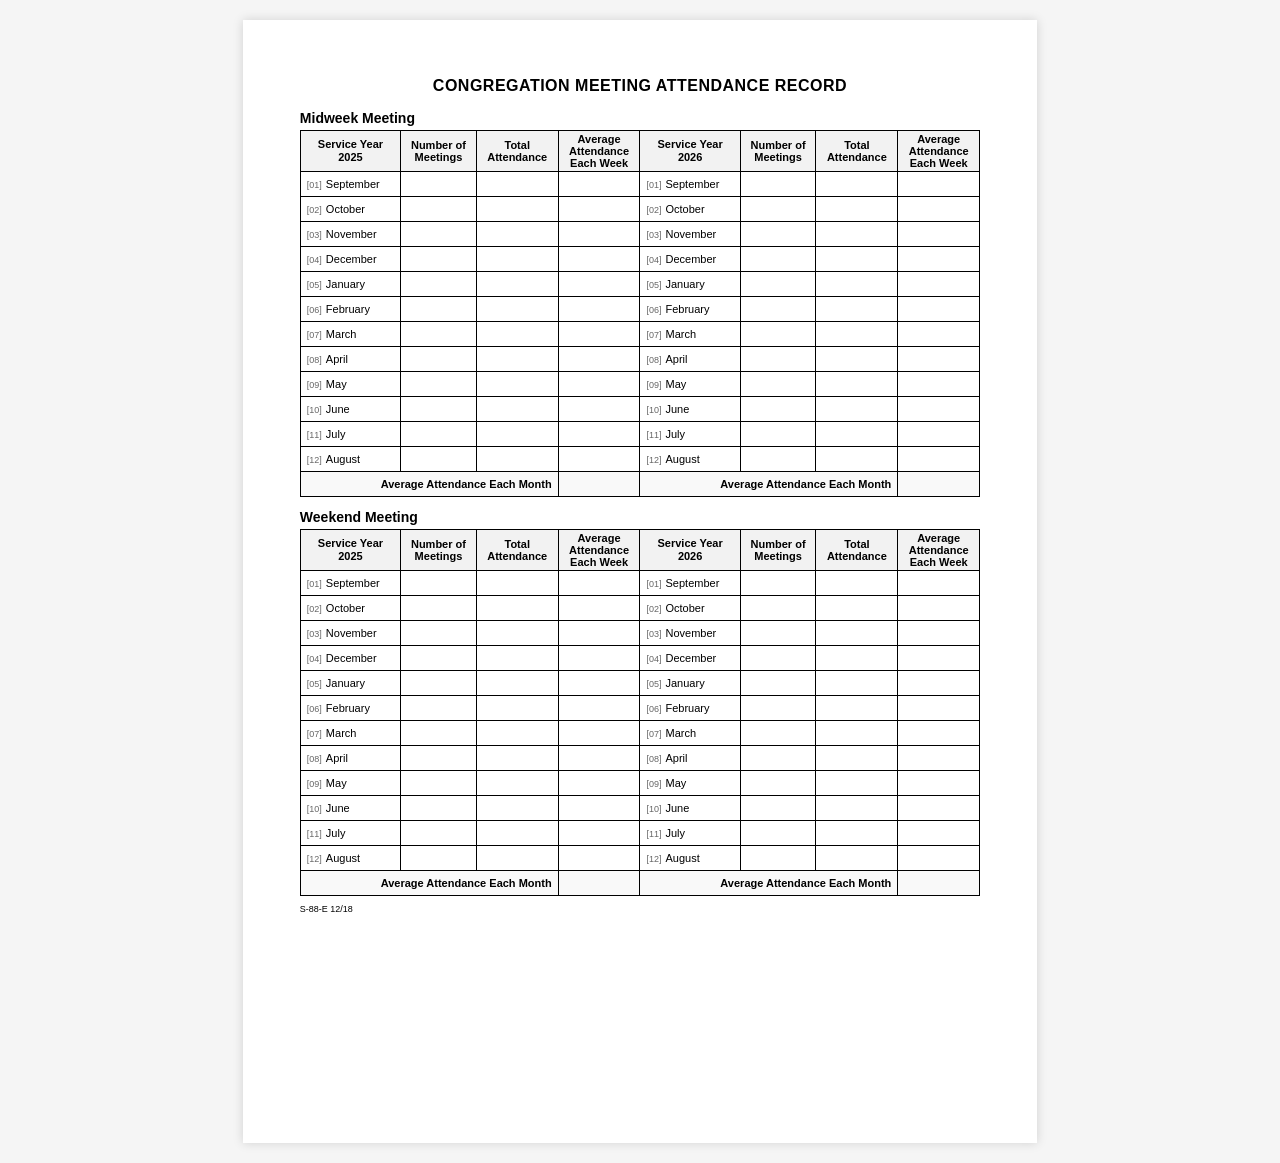
<file: Templates/AttendanceReport.html>
<!DOCTYPE html>
<html lang="en">
<head>
<meta charset="UTF-8">
<style>
  /* Screen & Print Page Setup */
  @page {
    size: letter portrait;
    margin: 10mm;
  }

  body {
    font-family: Arial, sans-serif;
    background-color: #f5f5f5;
    margin: 0;
    padding: 20px;
    display: flex;
    justify-content: center;
  }

  .print-page {
    background: #fff;
    width: 210mm;
    min-height: 297mm;
    padding: 15mm;
    box-sizing: border-box;
    box-shadow: 0 0 10px rgba(0,0,0,0.15);
  }

  .header-title {
    text-align: center;
    font-size: 16px;
    font-weight: bold;
    letter-spacing: 0.5px;
    margin-bottom: 15px;
    text-transform: uppercase;
  }

  .section-title {
    font-weight: bold;
    font-size: 14px;
    margin: 12px 0 4px 0;
  }

  /* Fixed Print-Ready Table Structure */
  table.attendance-table {
    width: 100%;
    border-collapse: collapse;
    font-size: 11px;
    text-align: center;
    table-layout: fixed;
  }

  table.attendance-table th, 
  table.attendance-table td {
    border: 1px solid #000;
    padding: 2px 4px;
    height: 20px;
    vertical-align: middle;
  }

  table.attendance-table th {
    background-color: #f2f2f2;
    font-weight: bold;
  }

  /* Form Input Styling */
  table.attendance-table input[type="number"],
  table.attendance-table input[type="text"] {
    width: 100%;
    border: none;
    background: transparent;
    text-align: center;
    font-size: 11px;
    font-family: inherit;
    box-sizing: border-box;
  }

  table.attendance-table input[type="number"]:focus {
    outline: 1px solid #000;
    background-color: #fff;
  }

  /* Hide input spinner controls */
  input[type=number]::-webkit-inner-spin-button, 
  input[type=number]::-webkit-outer-spin-button { 
    -webkit-appearance: none;
    margin: 0; 
  }
  input[type=number] { -moz-appearance: textfield; }

  .calc-val {
    font-weight: normal;
  }

  .footer-row td {
    font-weight: bold;
    background-color: #f9f9f9;
  }

  .month-cell {
    text-align: left;
    padding-left: 6px !important;
  }

  .month-idx {
    font-size: 9px;
    color: #666;
    margin-right: 4px;
  }

  .form-code {
    font-size: 9px;
    color: #000;
    margin-top: 8px;
  }

  /* Printing Optimizations */
  @media print {
    body {
      background: none;
      padding: 0;
    }
    .print-page {
      box-shadow: none;
      width: 100%;
      height: 100%;
      padding: 0;
    }
    table.attendance-table th {
      background-color: #f2f2f2 !important;
      -webkit-print-color-adjust: exact;
      print-color-adjust: exact;
    }
  }
</style>
</head>
<body>

<div class="print-page">
  <div class="header-title">Congregation Meeting Attendance Record</div>

  <div class="section-title">Midweek Meeting</div>
  <table class="attendance-table" id="midweekTable">
    <thead>
      <tr>
        <th style="width: 15%;">Service Year<br><input type="text" value="2025" style="font-weight:bold;"></th>
        <th style="width: 11%;">Number of Meetings</th>
        <th style="width: 12%;">Total Attendance</th>
        <th style="width: 12%;">Average Attendance Each Week</th>
        <th style="width: 15%;">Service Year<br><input type="text" value="2026" style="font-weight:bold;"></th>
        <th style="width: 11%;">Number of Meetings</th>
        <th style="width: 12%;">Total Attendance</th>
        <th style="width: 12%;">Average Attendance Each Week</th>
      </tr>
    </thead>
    <tbody></tbody>
    <tfoot>
      <tr class="footer-row">
        <td colspan="3" style="text-align: right; padding-right: 6px;">Average Attendance Each Month</td>
        <td id="midweek-avg-yr1" class="calc-val"></td>
        <td colspan="3" style="text-align: right; padding-right: 6px;">Average Attendance Each Month</td>
        <td id="midweek-avg-yr2" class="calc-val"></td>
      </tr>
    </tfoot>
  </table>

  <div class="section-title">Weekend Meeting</div>
  <table class="attendance-table" id="weekendTable">
    <thead>
      <tr>
        <th style="width: 15%;">Service Year<br><input type="text" value="2025" style="font-weight:bold;"></th>
        <th style="width: 11%;">Number of Meetings</th>
        <th style="width: 12%;">Total Attendance</th>
        <th style="width: 12%;">Average Attendance Each Week</th>
        <th style="width: 15%;">Service Year<br><input type="text" value="2026" style="font-weight:bold;"></th>
        <th style="width: 11%;">Number of Meetings</th>
        <th style="width: 12%;">Total Attendance</th>
        <th style="width: 12%;">Average Attendance Each Week</th>
      </tr>
    </thead>
    <tbody></tbody>
    <tfoot>
      <tr class="footer-row">
        <td colspan="3" style="text-align: right; padding-right: 6px;">Average Attendance Each Month</td>
        <td id="weekend-avg-yr1" class="calc-val"></td>
        <td colspan="3" style="text-align: right; padding-right: 6px;">Average Attendance Each Month</td>
        <td id="weekend-avg-yr2" class="calc-val"></td>
      </tr>
    </tfoot>
  </table>

  <div class="form-code">S-88-E 12/18</div>
</div>

<script>
const months = [
  "September", "October", "November", "December", 
  "January", "February", "March", "April", 
  "May", "June", "July", "August"
];

function generateFixedRows(tableId, prefix) {
  const tbody = document.querySelector(`#${tableId} tbody`);
  tbody.innerHTML = "";

  months.forEach((month, index) => {
    const row = document.createElement("tr");
    const monthIndexFormatted = String(index + 1).padStart(2, '0'); // e.g., [01], [02]

    row.innerHTML = `
      <td class="month-cell"><span class="month-idx">[${monthIndexFormatted}]</span>${month}</td>
      <td><input type="number" min="0" id="${prefix}_yr1_m_${index}" oninput="calculateTable('${prefix}')"></td>
      <td><input type="number" min="0" id="${prefix}_yr1_t_${index}" oninput="calculateTable('${prefix}')"></td>
      <td id="${prefix}_yr1_a_${index}" class="calc-val"></td>
      
      <td class="month-cell"><span class="month-idx">[${monthIndexFormatted}]</span>${month}</td>
      <td><input type="number" min="0" id="${prefix}_yr2_m_${index}" oninput="calculateTable('${prefix}')"></td>
      <td><input type="number" min="0" id="${prefix}_yr2_t_${index}" oninput="calculateTable('${prefix}')"></td>
      <td id="${prefix}_yr2_a_${index}" class="calc-val"></td>
    `;
    tbody.appendChild(row);
  });
}

function calculateTable(prefix) {
  ["yr1", "yr2"].forEach(yr => {
    let monthlyAveragesSum = 0;
    let activeMonthsCount = 0;

    months.forEach((_, index) => {
      const numMeetings = parseFloat(document.getElementById(`${prefix}_${yr}_m_${index}`).value) || 0;
      const totalAtt = parseFloat(document.getElementById(`${prefix}_${yr}_t_${index}`).value) || 0;
      const avgCell = document.getElementById(`${prefix}_${yr}_a_${index}`);

      if (numMeetings > 0 && totalAtt > 0) {
        const weeklyAvg = Math.round(totalAtt / numMeetings);
        avgCell.innerText = weeklyAvg;
        monthlyAveragesSum += weeklyAvg;
        activeMonthsCount++;
      } else {
        avgCell.innerText = "";
      }
    });

    const grandAvgCell = document.getElementById(`${prefix}-avg-${yr}`);
    if (activeMonthsCount > 0) {
      grandAvgCell.innerText = Math.round(monthlyAveragesSum / activeMonthsCount);
    } else {
      grandAvgCell.innerText = "";
    }
  });
}

generateFixedRows("midweekTable", "midweek");
generateFixedRows("weekendTable", "weekend");
</script>

</body>
</html>
</file>
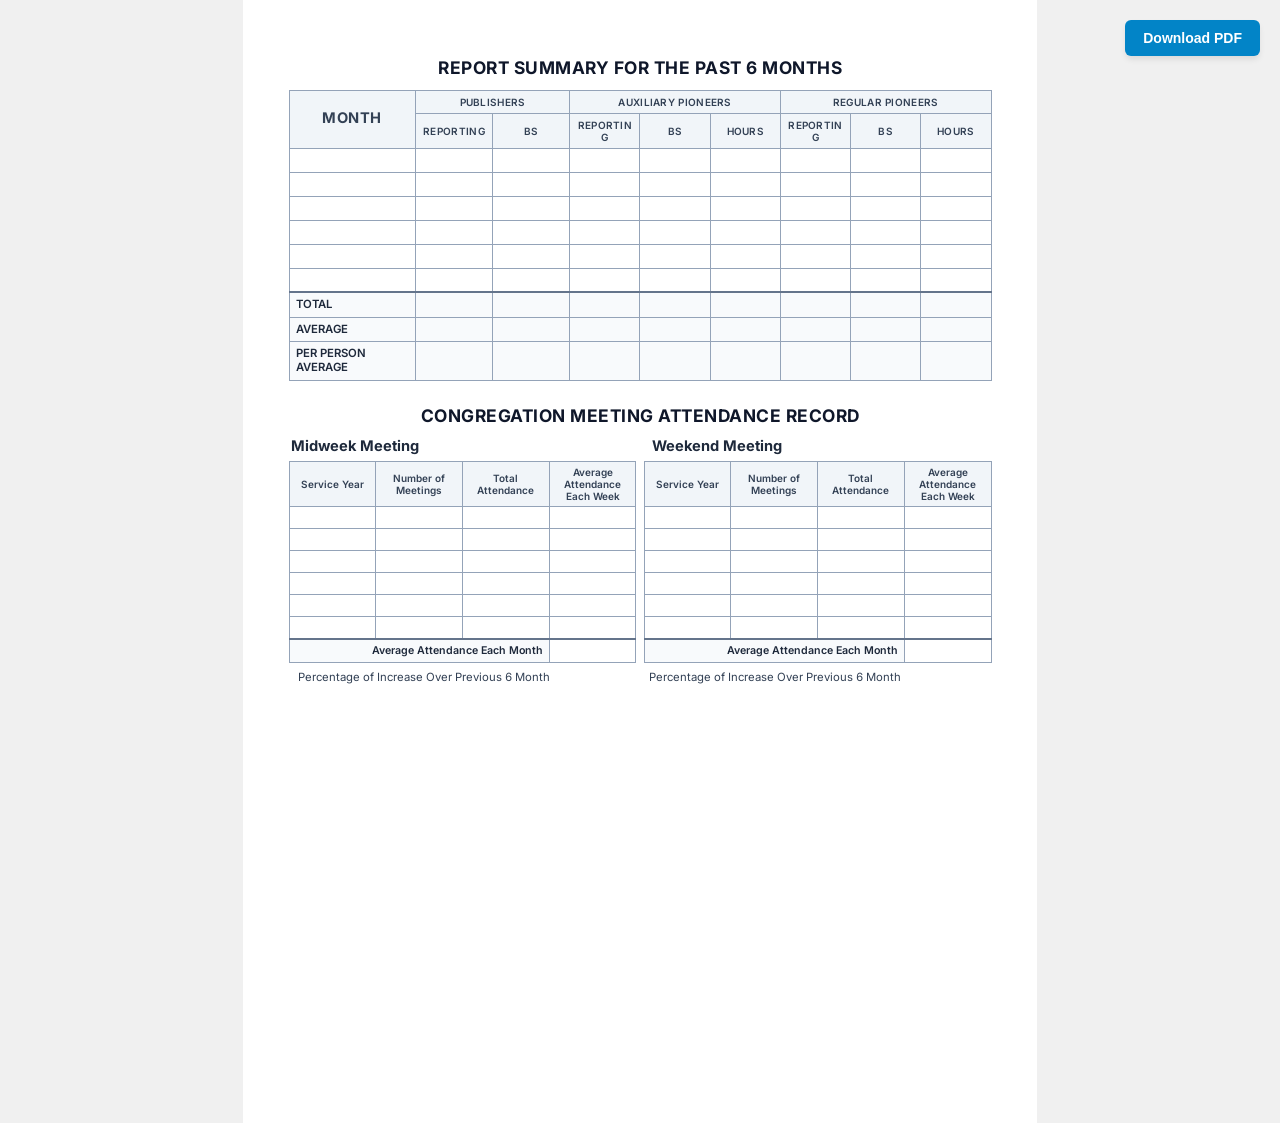
<file: Templates/COReport.html>
<!DOCTYPE html>
<html lang="en">
<head>
    <meta charset="UTF-8">
    <title>Report Summary and Meeting Attendance Record</title>
    <style>
        /* Import Professional Sans-Serif Font */
        @import url('https://fonts.googleapis.com/css2?family=Inter:wght@400;500;600;700&display=swap');

        /* Page and Print Setup */
        @page {
            size: A4 portrait;
            margin: 0;
        }

        * {
            box-sizing: border-box;
        }

        body {
            margin: 0;
            padding: 0;
            background-color: #f0f0f0;
            font-family: 'Inter', system-ui, -apple-system, sans-serif;
            -webkit-print-color-adjust: exact;
            color: #1e293b;
        }

        .page {
            width: 210mm;
            height: 297mm;
            background: #fff;
            margin: 0 auto;
            position: relative;
            padding: 15mm 12mm;
            overflow: hidden;
        }

        /* Floating Download Button */
        .download-btn {
            position: fixed;
            top: 20px;
            right: 20px;
            padding: 10px 18px;
            background-color: #0284c7;
            color: #ffffff;
            font-weight: 600;
            font-size: 14px;
            border: none;
            border-radius: 6px;
            cursor: pointer;
            box-shadow: 0 4px 6px -1px rgba(0,0,0,0.1);
            z-index: 9999;
            transition: background-color 0.2s ease;
        }

        .download-btn:hover {
            background-color: #0369a1;
        }

        @media print {
            body {
                background: none;
            }
            .page {
                margin: 0;
                box-shadow: none;
                width: 100%;
                height: 100vh;
                padding: 12mm 10mm;
            }
            .download-btn {
                display: none;
            }
        }

        /* Main Section Titles */
        h1.section-title {
            font-size: 13pt;
            letter-spacing: 0.5px;
            text-align: center;
            text-transform: uppercase;
            margin: 0 0 12px 0;
            font-weight: 700;
            color: #0f172a;
        }

        /* Table Base Styling */
        table {
            border-collapse: collapse;
            width: 100%;
            font-size: 8.5pt;
            table-layout: fixed;
        }

        th, td {
            border: 1px solid #94a3b8;
            text-align: right; /* Right align numbers by default for cleaner readability */
            padding: 5px 4px;
            vertical-align: middle;
            word-break: break-word;
            line-height: 1.2;
            font-variant-numeric: tabular-nums; /* Monospaced digit width for neat alignment */
        }

        th {
            background-color: #f1f5f9;
            color: #334155;
            text-align: center;
        }

        .bold {
            font-weight: 600;
        }

        .text-left {
            text-align: left;
            padding-left: 6px;
        }

        /* Summary Table Styling */
        .summary-table {
            margin-bottom: 24px;
        }

        .summary-table th {
            font-size: 7.5pt;
            font-weight: 600;
            text-transform: uppercase;
            letter-spacing: 0.3px;
        }

        .summary-table .main-header-month {
            font-size: 11pt;
            font-weight: 700;
            letter-spacing: 0.5px;
            padding: 4px;
        }

        .summary-table td {
            height: 24px;
        }

        .summary-table .row-header {
            font-size: 8.5pt;
        }

        /* Highlight Totals / Averages */
        .summary-table tr:nth-last-child(-n+3) {
            background-color: #f8fafc;
            font-weight: 600;
        }

        .summary-table tr:nth-last-child(3) td {
            border-top: 2px solid #64748b; /* Stronger top border for Total row */
        }

        /* Attendance Section Styling */
        .attendance-section {
            margin-top: 15px;
        }

        .meeting-titles {
            width: 100%;
            margin-bottom: 6px;
        }

        .meeting-titles td {
            border: none;
            font-size: 11pt;
            font-weight: 700;
            text-align: left;
            padding: 0;
            color: #1e293b;
        }

        .attendance-table th {
            font-size: 7.5pt;
            font-weight: 600;
            line-height: 1.2;
            padding: 4px 3px;
        }

        .attendance-table td {
            height: 22px;
        }

        .attendance-table .footer-label {
            font-size: 8pt;
            font-weight: 600;
            text-align: right;
            padding-right: 6px;
            background-color: #f8fafc;
        }

        .attendance-table tr:last-child td {
            font-weight: 600;
            border-top: 2px solid #64748b;
        }

        .percentage-row {
            margin-top: 8px;
            width: 100%;
            font-size: 8.5pt;
            color: #334155;
        }

        .percentage-row td {
            border: none;
            padding: 0;
        }

        .percentage-row .label {
            text-align: right;
            padding-right: 6px;
        }

        .percentage-row .value {
            text-align: left;
            color: #0f172a;
            font-weight: 600;
            font-variant-numeric: tabular-nums;
        }
    </style>
</head>
<body>

<button class="download-btn" onclick="window.print()">Download PDF</button>

<div class="page">

    <!-- TOP SECTION: REPORT SUMMARY -->
    <h1 class="section-title">Report Summary for the Past 6 Months</h1>

    <table class="summary-table">
    <thead>
        <tr>
            <th rowspan="2" class="main-header-month" style="width: 18%;">MONTH</th>
            <th colspan="2" style="width: 22%;">PUBLISHERS</th>
            <th colspan="3" style="width: 30%;">AUXILIARY PIONEERS</th>
            <th colspan="3" style="width: 30%;">REGULAR PIONEERS</th>
        </tr>
        <tr>
            <th style="width: 12%;">REPORTING</th>
            <th style="width: 10%;">BS</th>
            <th style="width: 12%;">REPORTING</th>
            <th style="width: 8%;">BS</th>
            <th style="width: 10%;">HOURS</th>
            <th style="width: 12%;">REPORTING</th>
            <th style="width: 8%;">BS</th>
            <th style="width: 10%;">HOURS</th>
        </tr>
    </thead>
    <tbody>
        <tr>
            <td class="text-left row-header" id="MONTH_1"></td>
            <td id="M1_PUB_REP"></td>
            <td id="M1_PUB_BS"></td>
            <td id="M1_AUX_REP"></td>
            <td id="M1_AUX_BS"></td>
            <td id="M1_AUX_HRS"></td>
            <td id="M1_REG_REP"></td>
            <td id="M1_REG_BS"></td>
            <td id="M1_REG_HRS"></td>
        </tr>
        <tr>
            <td class="text-left row-header" id="MONTH_2"></td>
            <td id="M2_PUB_REP"></td>
            <td id="M2_PUB_BS"></td>
            <td id="M2_AUX_REP"></td>
            <td id="M2_AUX_BS"></td>
            <td id="M2_AUX_HRS"></td>
            <td id="M2_REG_REP"></td>
            <td id="M2_REG_BS"></td>
            <td id="M2_REG_HRS"></td>
        </tr>
        <tr>
            <td class="text-left row-header" id="MONTH_3"></td>
            <td id="M3_PUB_REP"></td>
            <td id="M3_PUB_BS"></td>
            <td id="M3_AUX_REP"></td>
            <td id="M3_AUX_BS"></td>
            <td id="M3_AUX_HRS"></td>
            <td id="M3_REG_REP"></td>
            <td id="M3_REG_BS"></td>
            <td id="M3_REG_HRS"></td>
        </tr>
        <tr>
            <td class="text-left row-header" id="MONTH_4"></td>
            <td id="M4_PUB_REP"></td>
            <td id="M4_PUB_BS"></td>
            <td id="M4_AUX_REP"></td>
            <td id="M4_AUX_BS"></td>
            <td id="M4_AUX_HRS"></td>
            <td id="M4_REG_REP"></td>
            <td id="M4_REG_BS"></td>
            <td id="M4_REG_HRS"></td>
        </tr>
        <tr>
            <td class="text-left row-header" id="MONTH_5"></td>
            <td id="M5_PUB_REP"></td>
            <td id="M5_PUB_BS"></td>
            <td id="M5_AUX_REP"></td>
            <td id="M5_AUX_BS"></td>
            <td id="M5_AUX_HRS"></td>
            <td id="M5_REG_REP"></td>
            <td id="M5_REG_BS"></td>
            <td id="M5_REG_HRS"></td>
        </tr>
        <tr>
            <td class="text-left row-header" id="MONTH_6"></td>
            <td id="M6_PUB_REP"></td>
            <td id="M6_PUB_BS"></td>
            <td id="M6_AUX_REP"></td>
            <td id="M6_AUX_BS"></td>
            <td id="M6_AUX_HRS"></td>
            <td id="M6_REG_REP"></td>
            <td id="M6_REG_BS"></td>
            <td id="M6_REG_HRS"></td>
        </tr>
        <tr>
            <td class="bold text-left row-header">TOTAL</td>
            <td id="TOTAL_PUB_REP"></td>
            <td id="TOTAL_PUB_BS"></td>
            <td id="TOTAL_AUX_REP"></td>
            <td id="TOTAL_AUX_BS"></td>
            <td id="TOTAL_AUX_HRS"></td>
            <td id="TOTAL_REG_REP"></td>
            <td id="TOTAL_REG_BS"></td>
            <td id="TOTAL_REG_HRS"></td>
        </tr>
        <tr>
            <td class="bold text-left row-header">AVERAGE</td>
            <td id="AVG_PUB_REP"></td>
            <td id="AVG_PUB_BS"></td>
            <td id="AVG_AUX_REP"></td>
            <td id="AVG_AUX_BS"></td>
            <td id="AVG_AUX_HRS"></td>
            <td id="AVG_REG_REP"></td>
            <td id="AVG_REG_BS"></td>
            <td id="AVG_REG_HRS"></td>
        </tr>
        <tr>
            <td class="bold text-left row-header">PER PERSON AVERAGE</td>
            <td></td>
            <td id="PPA_PUB_BS"></td>
            <td></td>
            <td id="PPA_AUX_BS"></td>
            <td id="PPA_AUX_HRS"></td>
            <td></td>
            <td id="PPA_REG_BS"></td>
            <td id="PPA_REG_HRS"></td>
        </tr>
    </tbody>
</table>

<!-- BOTTOM SECTION: CONGREGATION MEETING ATTENDANCE RECORD -->
<div class="attendance-section">
    <h1 class="section-title">Congregation Meeting Attendance Record</h1>

    <table class="meeting-titles">
        <tr>
            <td style="width: 49.5%; padding-left: 2px;">Midweek Meeting</td>
            <td style="width: 1%;"></td>
            <td style="width: 49.5%; padding-left: 8px;">Weekend Meeting</td>
        </tr>
    </table>

    <table style="width: 100%; border-collapse: collapse;">
        <tr>
            <!-- Midweek Table Column -->
            <td style="width: 49.5%; vertical-align: top; border: none; padding: 0;">
                <table class="attendance-table">
                    <thead>
                        <tr>
                            <th style="width:25%;">Service Year<br><span id="MW_SERVICE_YEAR"></span></th>
                            <th style="width: 25%;">Number of Meetings</th>
                            <th style="width: 25%;">Total Attendance</th>
                            <th style="width: 25%;">Average Attendance Each Week</th>
                        </tr>
                    </thead>
                    <tbody>
                        <tr>
                            <td class="text-left" id="MW_MONTH_1"></td>
                            <td id="MW_M1_MEETINGS"></td>
                            <td id="MW_M1_ATTENDANCE"></td>
                            <td id="MW_M1_AVG"></td>
                        </tr>
                        <tr>
                            <td class="text-left" id="MW_MONTH_2"></td>
                            <td id="MW_M2_MEETINGS"></td>
                            <td id="MW_M2_ATTENDANCE"></td>
                            <td id="MW_M2_AVG"></td>
                        </tr>
                        <tr>
                            <td class="text-left" id="MW_MONTH_3"></td>
                            <td id="MW_M3_MEETINGS"></td>
                            <td id="MW_M3_ATTENDANCE"></td>
                            <td id="MW_M3_AVG"></td>
                        </tr>
                        <tr>
                            <td class="text-left" id="MW_MONTH_4"></td>
                            <td id="MW_M4_MEETINGS"></td>
                            <td id="MW_M4_ATTENDANCE"></td>
                            <td id="MW_M4_AVG"></td>
                        </tr>
                        <tr>
                            <td class="text-left" id="MW_MONTH_5"></td>
                            <td id="MW_M5_MEETINGS"></td>
                            <td id="MW_M5_ATTENDANCE"></td>
                            <td id="MW_M5_AVG"></td>
                        </tr>
                        <tr>
                            <td class="text-left" id="MW_MONTH_6"></td>
                            <td id="MW_M6_MEETINGS"></td>
                            <td id="MW_M6_ATTENDANCE"></td>
                            <td id="MW_M6_AVG"></td>
                        </tr>
                        <tr>
                            <td colspan="3" class="footer-label">Average Attendance Each Month</td>
                            <td id="MW_MONTHLY_AVG"></td>
                        </tr>
                    </tbody>
                </table>
            </td>

            <td style="width: 1%; border: none;"></td>

            <!-- Weekend Table Column -->
            <td style="width: 49.5%; vertical-align: top; border: none; padding: 0;">
                <table class="attendance-table">
                    <thead>
                        <tr>
                            <th style="width:25%;">Service Year<br><span id="WE_SERVICE_YEAR"></span></th>
                            <th style="width: 25%;">Number of Meetings</th>
                            <th style="width: 25%;">Total Attendance</th>
                            <th style="width: 25%;">Average Attendance Each Week</th>
                        </tr>
                    </thead>
                    <tbody>
                        <tr>
                            <td class="text-left" id="WE_MONTH_1"></td>
                            <td id="WE_M1_MEETINGS"></td>
                            <td id="WE_M1_ATTENDANCE"></td>
                            <td id="WE_M1_AVG"></td>
                        </tr>
                        <tr>
                            <td class="text-left" id="WE_MONTH_2"></td>
                            <td id="WE_M2_MEETINGS"></td>
                            <td id="WE_M2_ATTENDANCE"></td>
                            <td id="WE_M2_AVG"></td>
                        </tr>
                        <tr>
                            <td class="text-left" id="WE_MONTH_3"></td>
                            <td id="WE_M3_MEETINGS"></td>
                            <td id="WE_M3_ATTENDANCE"></td>
                            <td id="WE_M3_AVG"></td>
                        </tr>
                        <tr>
                            <td class="text-left" id="WE_MONTH_4"></td>
                            <td id="WE_M4_MEETINGS"></td>
                            <td id="WE_M4_ATTENDANCE"></td>
                            <td id="WE_M4_AVG"></td>
                        </tr>
                        <tr>
                            <td class="text-left" id="WE_MONTH_5"></td>
                            <td id="WE_M5_MEETINGS"></td>
                            <td id="WE_M5_ATTENDANCE"></td>
                            <td id="WE_M5_AVG"></td>
                        </tr>
                        <tr>
                            <td class="text-left" id="WE_MONTH_6"></td>
                            <td id="WE_M6_MEETINGS"></td>
                            <td id="WE_M6_ATTENDANCE"></td>
                            <td id="WE_M6_AVG"></td>
                        </tr>
                        <tr>
                            <td colspan="3" class="footer-label">Average Attendance Each Month</td>
                            <td id="WE_MONTHLY_AVG"></td>
                        </tr>
                    </tbody>
                </table>
            </td>
        </tr>
    </table>

    <!-- Percentage Footnotes -->
    <table class="percentage-row">
        <tr>
            <td class="label" style="width: 38%;">Percentage of Increase Over Previous 6 Month</td>
            <td class="value" style="width: 11.5%;" id="MW_PERCENT_INCREASE"></td>
            <td class="label" style="width: 38.5%;">Percentage of Increase Over Previous 6 Month</td>
            <td class="value" style="width: 12%;" id="WE_PERCENT_INCREASE"></td>
        </tr>
    </table>
</div>

</div>

<script src="/static/js/indexeddb.js"></script>
<script>
window.loadCOReport=async function(){
    try{
        const period=await window.getSixMonthReportingPeriod();
        if(!period||!period.sixMonths?.length){
            console.warn("⚠️ CO Report reporting period unavailable");
            return;
        }

        const db=await openIndexedDB();
        const records=await new Promise((resolve,reject)=>{
            const req=db.transaction("RECORDS","readonly")
                .objectStore("RECORDS").getAll();
            req.onsuccess=()=>resolve(req.result||[]);
            req.onerror=()=>reject(req.error);
        });
        db.close();

        const reported=r=>{
            const m=String(r.MINISTRY??"").trim();
            return m==="1"||m==="?";
        };

        const isAux=r=>{
            const v=String(r.AUX??"").trim();
            return v==="?"||v==="1";
        };

        const isRP=r=>{
            return String(r.REMARKS??"").toUpperCase().includes("RP");
        };

        const num=v=>{
            const n=Number(v);
            return Number.isFinite(n)?n:0;
        };

        const monthly=period.sixMonths.map(month=>{
            const number=Number(month.NUMBER);
            const rows=records.filter(r=>Number(r.NUMBER)===number);

            const publishers=rows.filter(r=>
                reported(r)&&
                !isAux(r)&&
                !isRP(r)
            );

            const auxiliary=rows.filter(r=>
                reported(r)&&
                isAux(r)
            );

            const regular=rows.filter(r=>
                reported(r)&&
                isRP(r)
            );

            return{
                NUMBER:number,
                MONTH:month.MONTH_||"",
                pubReporting:publishers.length,
                pubBS:publishers.reduce((s,r)=>s+num(r.BS),0),
                auxReporting:auxiliary.length,
                auxBS:auxiliary.reduce((s,r)=>s+num(r.BS),0),
                auxHours:auxiliary.reduce((s,r)=>s+num(r.HRS),0),
                rpReporting:regular.length,
                rpBS:regular.reduce((s,r)=>s+num(r.BS),0),
                rpHours:regular.reduce((s,r)=>s+num(r.HRS),0)
            };
        });

        const fields=[
            "pubReporting","pubBS",
            "auxReporting","auxBS","auxHours",
            "rpReporting","rpBS","rpHours"
        ];

        const totals={};
        fields.forEach(f=>{
            totals[f]=monthly.reduce((s,r)=>s+num(r[f]),0);
        });

        const averages={};
        fields.forEach(f=>{
            averages[f]=monthly.length
                ?Math.round(totals[f]/monthly.length)
                :"";
        });

        const perPerson={
            pubBS:totals.pubReporting>0
                ?Math.round(totals.pubBS/totals.pubReporting)
                :"",
            auxBS:totals.auxReporting>0
                ?Math.round(totals.auxBS/totals.auxReporting)
                :"",
            auxHours:totals.auxReporting>0
                ?Math.round(totals.auxHours/totals.auxReporting)
                :"",
            rpBS:totals.rpReporting>0
                ?Math.round(totals.rpBS/totals.rpReporting)
                :"",
            rpHours:totals.rpReporting>0
                ?Math.round(totals.rpHours/totals.rpReporting)
                :""
        };

        const set=(id,value)=>{
            const el=document.getElementById(id);
            if(el)el.textContent=value??"";
        };

        monthly.forEach((r,i)=>{
            const n=i+1;
            set(`MONTH_${n}`,r.MONTH);
            set(`M${n}_PUB_REP`,r.pubReporting);
            set(`M${n}_PUB_BS`,r.pubBS);
            set(`M${n}_AUX_REP`,r.auxReporting);
            set(`M${n}_AUX_BS`,r.auxBS);
            set(`M${n}_AUX_HRS`,r.auxHours);
            set(`M${n}_REG_REP`,r.rpReporting);
            set(`M${n}_REG_BS`,r.rpBS);
            set(`M${n}_REG_HRS`,r.rpHours);
        });

        set("TOTAL_PUB_REP",totals.pubReporting);
        set("TOTAL_PUB_BS",totals.pubBS);
        set("TOTAL_AUX_REP",totals.auxReporting);
        set("TOTAL_AUX_BS",totals.auxBS);
        set("TOTAL_AUX_HRS",totals.auxHours);
        set("TOTAL_REG_REP",totals.rpReporting);
        set("TOTAL_REG_BS",totals.rpBS);
        set("TOTAL_REG_HRS",totals.rpHours);

        set("AVG_PUB_REP",averages.pubReporting);
        set("AVG_PUB_BS",averages.pubBS);
        set("AVG_AUX_REP",averages.auxReporting);
        set("AVG_AUX_BS",averages.auxBS);
        set("AVG_AUX_HRS",averages.auxHours);
        set("AVG_REG_REP",averages.rpReporting);
        set("AVG_REG_BS",averages.rpBS);
        set("AVG_REG_HRS",averages.rpHours);

        set("PPA_PUB_BS",perPerson.pubBS);
        set("PPA_AUX_BS",perPerson.auxBS);
        set("PPA_AUX_HRS",perPerson.auxHours);
        set("PPA_REG_BS",perPerson.rpBS);
        set("PPA_REG_HRS",perPerson.rpHours);

        const dbAttendance=await openIndexedDB();

        const attendanceRecords=await new Promise((resolve,reject)=>{
            const req=dbAttendance
                .transaction("MonthlyRecords","readonly")
                .objectStore("MonthlyRecords")
                .getAll();

            req.onsuccess=()=>resolve(req.result||[]);
            req.onerror=()=>reject(req.error);
        });

        dbAttendance.close();

        const attendanceMonthly=period.sixMonths.map(month=>{
            const number=Number(month.NUMBER);

            const record=attendanceRecords.find(
                r=>Number(r.NUMBER)===number
            )||{};

            const mwMeetings=Number(record.NoMtgs1||0);
            const mwAttendance=Number(record.AttendcMidweekTotal||0);

            const weMeetings=Number(record.NoMtgs2||0);
            const weAttendance=Number(record.AttendcPublickTotal||0);

            return{
                NUMBER:number,
                MONTH:month.MONTH_||"",
                mwMeetings,
                mwAttendance,
                mwAverage:mwMeetings>0&&mwAttendance>0
                    ?Math.round(mwAttendance/mwMeetings)
                    :"",
                weMeetings,
                weAttendance,
                weAverage:weMeetings>0&&weAttendance>0
                    ?Math.round(weAttendance/weMeetings)
                    :""
            };
        });

        attendanceMonthly.forEach((r,i)=>{
            const n=i+1;
            set("MW_SERVICE_YEAR",period.lastMonth?.ServiceYear||""); 
            set("WE_SERVICE_YEAR",period.lastMonth?.ServiceYear||"");   
            set(`MW_MONTH_${n}`,r.MONTH);
            set(`MW_M${n}_MEETINGS`,r.mwMeetings);
            set(`MW_M${n}_ATTENDANCE`,r.mwAttendance);
            set(`MW_M${n}_AVG`,r.mwAverage);

            set(`WE_MONTH_${n}`,r.MONTH);
            set(`WE_M${n}_MEETINGS`,r.weMeetings);
            set(`WE_M${n}_ATTENDANCE`,r.weAttendance);
            set(`WE_M${n}_AVG`,r.weAverage);
        });

        const mwTotalMeetings=attendanceMonthly.reduce((sum,r)=>sum+r.mwMeetings,0);
        const mwTotalAttendance=attendanceMonthly.reduce((sum,r)=>sum+r.mwAttendance,0);
        const weTotalMeetings=attendanceMonthly.reduce((sum,r)=>sum+r.weMeetings,0);
        const weTotalAttendance=attendanceMonthly.reduce((sum,r)=>sum+r.weAttendance,0);

        set("MW_MONTHLY_AVG", mwTotalMeetings>0 ? Math.round(mwTotalAttendance/mwTotalMeetings) : "");
        set("WE_MONTHLY_AVG", weTotalMeetings>0 ? Math.round(weTotalAttendance/weTotalMeetings) : "");

        return monthly;
    }catch(err){
        console.error("❌ loadCOReport error:",err);
        return [];
    }
};

window.addEventListener("DOMContentLoaded",()=>{
    window.loadCOReport();
});
</script>
</body>
</html>
</file>
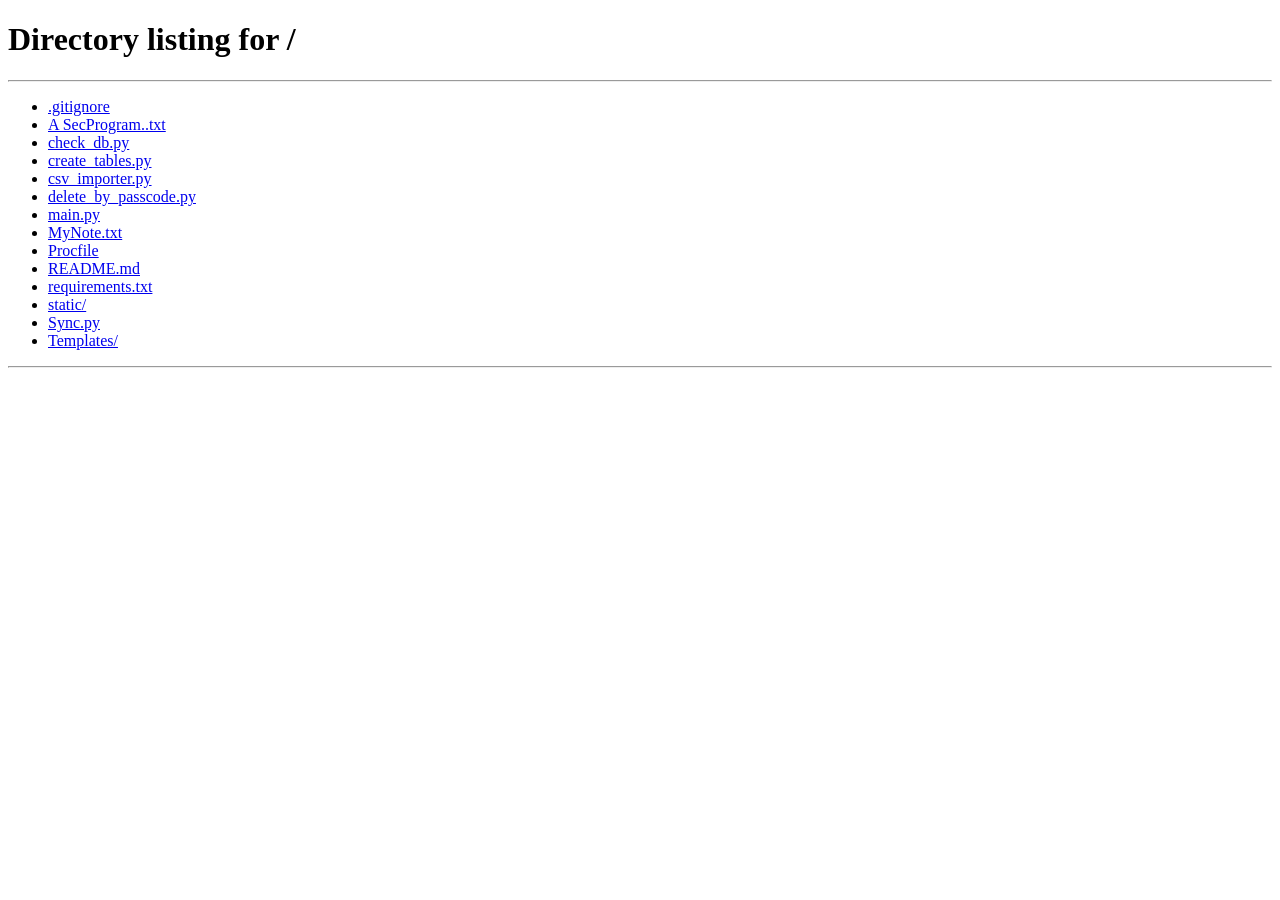
<file: Templates/login.html>
<!DOCTYPE html>
<html lang="en">
<head>
  <meta charset="UTF-8">
  <meta name="viewport" content="width=device-width, initial-scale=1.0">
  <title>Log In - SecProg</title>
  <style>
    * { box-sizing: border-box; margin: 0; padding: 0; font-family: -apple-system, BlinkMacSystemFont, "Segoe UI", Roboto, sans-serif; }
    body { background-color: #f5f5f5; display: flex; flex-direction: column; justify-content: center; align-items: center; min-height: 100vh; color: #333; }
    .card { background: #ffffff; padding: 40px; width: 100%; max-width: 440px; border-radius: 2px; box-shadow: 0 1px 3px rgba(0,0,0,0.1); }
    .brand-header { display: flex; align-items: center; gap: 15px; margin-bottom: 25px; }
    .logo { background-color: #4a6baf; color: white; font-weight: bold; font-size: 14px; padding: 10px; line-height: 1.1; text-align: center; border-radius: 2px; }
    .title { font-size: 28px; font-weight: 400; color: #222; }
    .form-group { margin-bottom: 16px; }
    label { display: block; font-weight: 600; font-size: 14px; margin-bottom: 8px; }
    input[type="text"], input[type="password"] { width: 100%; padding: 10px; border: 1px solid #ccc; border-radius: 2px; font-size: 14px; }
    input:focus { outline: none; border-color: #4a6baf; }
    .btn-primary { width: 100%; background-color: #4a6baf; color: white; border: none; padding: 12px; font-size: 15px; font-weight: 500; border-radius: 2px; cursor: pointer; }
    .btn-primary:hover { background-color: #3b5792; }
    .bottom-section { margin-top: 30px; text-align: center; }
    .bottom-section p { font-size: 14px; color: #444; margin-bottom: 12px; }
    .btn-secondary { background-color: #eee; color: #333; border: 1px solid #ccc; padding: 10px 20px; font-size: 14px; border-radius: 2px; cursor: pointer; text-decoration: none; display: inline-block; }
    .error-box { margin-top: 15px; font-size: 14px; text-align: center; font-weight: 500; }
  </style>
</head>
<body>

  <div class="card">
    <div class="brand-header">
      <div class="logo">Sec<br>Prog</div>
      <h1 class="title">Log In</h1>
    </div>

    <form id="loginForm">
      <div class="form-group">
        <label for="username">User Name</label>
        <input type="text" id="username" required>
      </div>

      <div class="form-group">
        <label for="passcode">Passcode</label>
        <input type="password" id="passcode" required>
      </div>

      <button type="submit" class="btn-primary">Log In</button>
    </form>

    <div id="errorMsg" class="error-box"></div>
  </div>

  <div class="bottom-section">
    <p>Do you need an account?</p>
    <a href="new-account.html" class="btn-secondary">Create New Account</a>
  </div>

 <script>
// 1. Auto-redirect check
if (localStorage.getItem('user_passcode') && localStorage.getItem('username')) {
  window.location.href = '/';
}

const PRIMARY_KEYS = {
    CongInfo: 'passcode',
    GROUPS: 'Group',
    PUBLISHERS: 'IDPub',
    MonthlyRecords: 'NUMBER',
    RECORDS: ['NUMBER', 'IdPubs']
};

const STORE_MAP = {
    publishers: 'PUBLISHERS',
    records: 'RECORDS',
    monthlyrecords: 'MonthlyRecords',
    groups: 'GROUPS',
    conginfo: 'CongInfo'
};

const REQUIRED_STORES = {
    CongInfo: 'passcode',
    GROUPS: 'Group',
    PUBLISHERS: 'IDPub',
    MonthlyRecords: 'NUMBER',
    RECORDS: ['NUMBER', 'IdPubs']
};

function saveToIndexedDB(data) {
  return new Promise((resolve, reject) => {
    // Open DB with upgrade handler instead of destructive deletion
    const request = indexedDB.open("CongregationDB", 10);

    request.onupgradeneeded = (event) => {
      const db = event.target.result;
      console.log("🛠️ Creating object stores in IndexedDB...");

      Object.entries(REQUIRED_STORES).forEach(([storeName, keyPath]) => {
        if (!db.objectStoreNames.contains(storeName)) {
          db.createObjectStore(storeName, { keyPath: keyPath });
        }
      });
    };

    request.onsuccess = (event) => {
      const db = event.target.result;
      const storeNames = Object.keys(REQUIRED_STORES);
      
      const transaction = db.transaction(storeNames, "readwrite");

      storeNames.forEach((table) => {
        const rows = data[table] || [];
        if (db.objectStoreNames.contains(table)) {
          const store = transaction.objectStore(table);
          const keyPath = REQUIRED_STORES[table];
          store.clear();

          rows.forEach((row, index) => {
            // Polyfill missing primary key if empty/undefined
            if (!row[keyPath] && row[keyPath] !== 0) {
              if (table === 'CongInfo') {
                row[keyPath] = localStorage.getItem('user_passcode') || 'DEFAULT';
              } else {
                row[keyPath] = index + 1; // Assign numeric fallback ID
              }
            }
            store.put(row);
          });
        }
      });

      transaction.oncomplete = () => {
        console.log("✅ Records successfully saved to IndexedDB.");
        db.close();
        resolve(true);
      };

      transaction.onerror = (err) => {
        console.error("❌ IndexedDB Save Error:", transaction.error);
        db.close();
        reject(transaction.error);
      };
    };

    request.onerror = (err) => reject(request.error);
  });
}

function storeRecords(db, data, resolve, reject) {
  const validStores = Object.keys(data)
    .map(key => STORE_MAP[key.toLowerCase()] || key)
    .filter(storeName => db.objectStoreNames.contains(storeName));

  if (validStores.length === 0) return resolve(true);

  const transaction = db.transaction(validStores, "readwrite");

  Object.keys(data).forEach((key) => {
    const targetStore = STORE_MAP[key.toLowerCase()] || key;
    if (db.objectStoreNames.contains(targetStore)) {
      const store = transaction.objectStore(targetStore);
      store.clear();
      data[key].forEach((row) => store.put(row));
    }
  });

  transaction.oncomplete = () => resolve(true);
  transaction.onerror = (err) => reject(err);
}

// 4. Form Submit Listener
document.addEventListener('DOMContentLoaded', () => {
  const loginForm = document.getElementById('loginForm');
  if (!loginForm) return;

  loginForm.addEventListener('submit', async function(e) {
    e.preventDefault();

    const username = document.getElementById('username').value.trim();
    const passcode = document.getElementById('passcode').value.trim();
    const errorMsg = document.getElementById('errorMsg');

    errorMsg.style.color = '#4a6baf';
    errorMsg.textContent = 'Authenticating...';

    try {
      const loginRes = await fetch('/api/login', {
        method: 'POST',
        headers: { 'Content-Type': 'application/json' },
        body: JSON.stringify({ username, passcode })
      });

      const loginData = await loginRes.json();
      if (!loginRes.ok) throw new Error(loginData.detail || 'Invalid username or passcode.');

      errorMsg.textContent = 'Syncing data to browser storage...';

      const reportRes = await fetch(`/api/reports?passcode=${encodeURIComponent(passcode)}`);
      const reportData = await reportRes.json();
      if (!reportRes.ok) throw new Error('Failed to download congregation records.');

      await saveToIndexedDB(reportData.data);

      localStorage.setItem('user_passcode', passcode);
      localStorage.setItem('username', username);
      localStorage.setItem('last_sync_timestamp', Date.now());

      errorMsg.style.color = '#2e7d32';
      errorMsg.textContent = 'Login successful! Redirecting...';

      setTimeout(() => {
        window.location.href = '/';
      }, 800);

    } catch (err) {
      errorMsg.style.color = '#c62828';
      errorMsg.textContent = err.message;
    }
  });
});
</script>

</body>
</html>
</file>
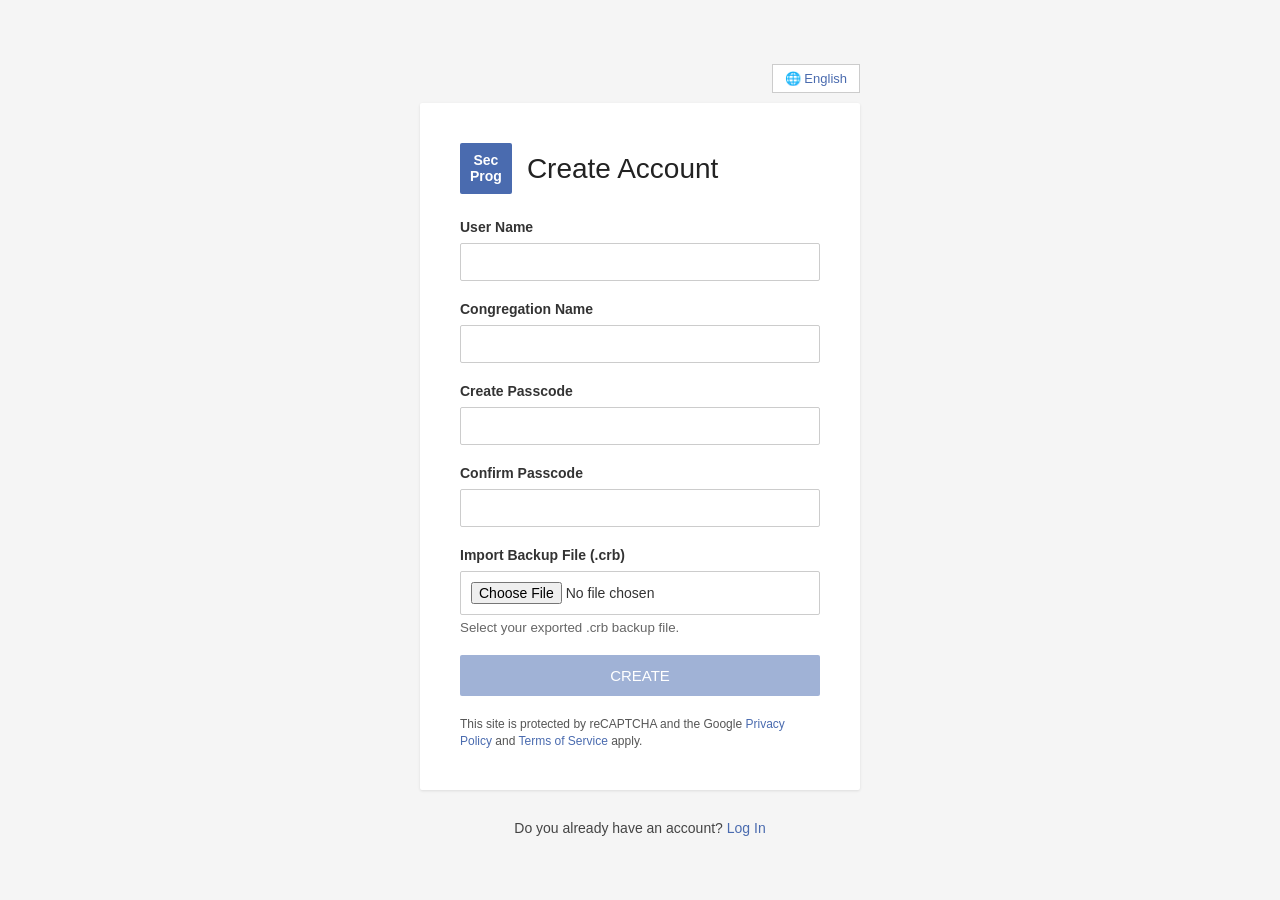
<file: Templates/new-account.html>
<!DOCTYPE html>
<html lang="en">
<head>
  <meta charset="UTF-8">
  <meta name="viewport" content="width=device-width, initial-scale=1.0">
  <title>Create Account - SecProg</title>
  <style>
    * {
      box-sizing: border-box;
      margin: 0;
      padding: 0;
      font-family: -apple-system, BlinkMacSystemFont, "Segoe UI", Roboto, Helvetica, Arial, sans-serif;
    }
    body {
      background-color: #f5f5f5;
      display: flex;
      flex-direction: column;
      justify-content: center;
      align-items: center;
      min-height: 100vh;
      color: #333;
      padding: 20px 0;
    }
    .lang-selector-container {
      width: 100%;
      max-width: 440px;
      display: flex;
      justify-content: flex-end;
      margin-bottom: 10px;
    }
    .lang-btn {
      background: #ffffff;
      border: 1px solid #ccc;
      padding: 6px 12px;
      font-size: 13px;
      color: #4a6baf;
      cursor: pointer;
      display: flex;
      align-items: center;
      gap: 5px;
    }
    .card {
      background: #ffffff;
      padding: 40px;
      width: 100%;
      max-width: 440px;
      border-radius: 2px;
      box-shadow: 0 1px 3px rgba(0,0,0,0.1);
    }
    .brand-header {
      display: flex;
      align-items: center;
      gap: 15px;
      margin-bottom: 25px;
    }
    .logo {
      background-color: #4a6baf;
      color: white;
      font-weight: bold;
      font-size: 14px;
      padding: 10px;
      line-height: 1.1;
      text-align: center;
      border-radius: 2px;
    }
    .title {
      font-size: 28px;
      font-weight: 400;
      color: #222;
    }
    .form-group {
      margin-bottom: 20px;
    }
    label {
      display: block;
      font-weight: 600;
      font-size: 14px;
      margin-bottom: 8px;
    }
    input[type="email"],
    input[type="text"],
    input[type="password"],
    input[type="file"] {
      width: 100%;
      padding: 10px;
      border: 1px solid #ccc;
      border-radius: 2px;
      font-size: 14px;
    }
    input:focus {
      outline: none;
      border-color: #4a6baf;
    }
    .btn-primary {
      width: 100%;
      background-color: #4a6baf;
      color: white;
      border: none;
      padding: 12px;
      font-size: 15px;
      font-weight: 500;
      border-radius: 2px;
      cursor: pointer;
      margin-bottom: 20px;
    }
    .btn-primary:hover {
      background-color: #3b5792;
    }
    .btn-primary:disabled {
      background-color: #a0b2d6;
      cursor: not-allowed;
    }
    .terms-text {
      font-size: 12px;
      color: #555;
      line-height: 1.4;
    }
    .terms-text a {
      color: #4a6baf;
      text-decoration: none;
    }
    .terms-text a:hover {
      text-decoration: underline;
    }
    .bottom-section {
      margin-top: 30px;
      text-align: center;
      font-size: 14px;
      color: #444;
    }
    .bottom-section a {
      color: #4a6baf;
      text-decoration: none;
    }
    .bottom-section a:hover {
      text-decoration: underline;
    }
    .status-msg {
      margin-bottom: 15px;
      font-size: 14px;
      text-align: center;
      font-weight: 500;
    }
    .status-success { color: #2e7d32; }
    .status-error { color: #c62828; }
  </style>
</head>
<body>

  <div class="lang-selector-container">
    <button class="lang-btn">🌐 English</button>
  </div>

  <div class="card">
    <div class="brand-header">
      <div class="logo">Sec<br>Prog</div>
      <h1 class="title">Create Account</h1>
    </div>

    <form id="createAccountForm">
      <div class="form-group">
        <label for="username">User Name</label>
        <input type="text" id="username" name="username" required>
      </div>

      <div class="form-group">
        <label for="congregation">Congregation Name</label>
        <input type="text" id="congregation" name="congregation" required>
      </div>

      <div class="form-group">
        <label for="passcode">Create Passcode</label>
        <input type="password" id="passcode" name="passcode" required>
      </div>

      <div class="form-group">
        <label for="confirmPassword">Confirm Passcode</label>
        <input type="password" id="confirmPassword" name="confirmPassword" required>
      </div>

      <div class="form-group">
        <label for="crbFile">Import Backup File (.crb)</label>
        <input type="file" id="crbFile" name="crbFile" accept=".crb,.json">
        <small style="color: #666; display: block; margin-top: 5px;">
          Select your exported .crb backup file.
        </small>
      </div>

      <div id="statusMsg" class="status-msg"></div>

      <button type="submit" id="submitBtn" class="btn-primary">CREATE</button>
    </form>

    <p class="terms-text">
      This site is protected by reCAPTCHA and the Google 
      <a href="#">Privacy Policy</a> and 
      <a href="#">Terms of Service</a> apply.
    </p>
  </div>

  <div class="bottom-section">
    Do you already have an account? <a href="login.html">Log In</a>
  </div>

  <script src="/static/js/indexeddb.js"></script>
  <script>
    document.addEventListener('DOMContentLoaded', () => {
      const createAccountForm = document.getElementById('createAccountForm');
      const passwordInput = document.getElementById('passcode');
      const confirmPasswordInput = document.getElementById('confirmPassword');
      const submitBtn = document.getElementById('submitBtn');
      const statusMsg = document.getElementById('statusMsg');
      let passcodeUnique = false;
      let checkingPasscode = false;
      let checkTimer = null;

      // 1. CHECK PASSCODE AVAILABILITY
      if (passwordInput && submitBtn) {
        submitBtn.disabled = true;

        const checkPasscode = async () => {
          const passcode = passwordInput.value.trim();
          passcodeUnique = false;
          submitBtn.disabled = true;

          if (!passcode) {
            statusMsg.textContent = '';
            statusMsg.className = 'status-msg';
            return;
          }

          checkingPasscode = true;
          statusMsg.textContent = "Checking code...";
          statusMsg.className = "status-msg";

          try {
            const response = await fetch(`/api/check-passcode?passcode=${encodeURIComponent(passcode)}`);
            const result = await response.json();

            if (!response.ok) {
              throw new Error(result.detail || "Unable to check code.");
            }

            if (result.available) {
              passcodeUnique = true;
              statusMsg.textContent = "Code is available.";
              statusMsg.className = "status-msg status-success";
              submitBtn.disabled = false;
            } else {
              passcodeUnique = false;
              statusMsg.textContent = result.message || "This code already exists. Please use Login.";
              statusMsg.className = "status-msg status-error";
              submitBtn.disabled = true;
            }
          } catch (err) {
            passcodeUnique = false;
            submitBtn.disabled = true;
            statusMsg.textContent = "Error checking code: " + err.message;
            statusMsg.className = "status-msg status-error";
          } finally {
            checkingPasscode = false;
          }
        };

        passwordInput.addEventListener('input', () => {
          passcodeUnique = false;
          submitBtn.disabled = true;
          clearTimeout(checkTimer);

          if (!passwordInput.value.trim()) {
            statusMsg.textContent = '';
            statusMsg.className = 'status-msg';
            return;
          }

          checkTimer = setTimeout(checkPasscode, 400);
        });

        passwordInput.addEventListener('blur', () => {
          clearTimeout(checkTimer);
          checkPasscode();
        });
      }

      // 2. CREATE ACCOUNT SUBMISSION
      if (createAccountForm) {
        createAccountForm.addEventListener('submit', async function (e) {
          e.preventDefault();

          const username = document.getElementById('username').value.trim();
          const congregation = document.getElementById('congregation').value.trim();
          const passcode = passwordInput.value.trim();
          const confirmPassword = confirmPasswordInput.value.trim();
          const fileInput = document.getElementById('crbFile');

          statusMsg.textContent = '';
          statusMsg.className = 'status-msg';

          if (!passcodeUnique) {
            statusMsg.textContent = "This code is not available. Please use another code.";
            statusMsg.className = "status-msg status-error";
            submitBtn.disabled = true;
            return;
          }

          if (passcode !== confirmPassword) {
            statusMsg.textContent = "Passcodes do not match.";
            statusMsg.className = "status-msg status-error";
            return;
          }

          submitBtn.disabled = true;
          submitBtn.textContent = "PROCESSING...";

          try {
            let result = {};

            statusMsg.textContent = fileInput.files && fileInput.files.length > 0
              ? "Importing backup..."
              : "Creating congregation database...";

            const formData = new FormData();
            formData.append("passcode", passcode);
            formData.append("username", username);
            formData.append("congregation", congregation);

            if (fileInput.files && fileInput.files.length > 0) {
              if (fileInput.files.length !== 1) {
                throw new Error("Please select only one .crb backup file.");
              }

              const file = fileInput.files[0];

              if (!file.name.toLowerCase().endsWith(".crb")) {
                throw new Error("Please select a valid .crb backup file.");
              }

              formData.append("file", file);
            }

            const response = await fetch('/api/import-crb', {
              method: 'POST',
              body: formData
            });

            result = await response.json().catch(() => ({}));

            if (!response.ok) {
              throw new Error(
                result.detail ||
                result.message ||
                `Server returned status ${response.status}`
              );
            }

            if (result.data) {
              statusMsg.textContent = "Saving congregation database...";
              await saveImportedDataToIndexedDB(result.data, passcode);
            }

            localStorage.setItem('user_passcode', passcode);
            localStorage.setItem('username', username);

            statusMsg.textContent = "Account created successfully! Loading dashboard...";
            statusMsg.className = "status-msg status-success";

            setTimeout(() => {
              window.location.href = '/';
            }, 1500);

          } catch (err) {
            console.error("❌ Account creation error:", err);
            statusMsg.textContent = "Error: " + err.message;
            statusMsg.className = "status-msg status-error";
            submitBtn.disabled = false;
            submitBtn.textContent = "CREATE";
          }
        });
      }

      // HELPER: WRITE ALL RETURNED TABLES TO INDEXEDDB
      function saveImportedDataToIndexedDB(payloadData, passcode) {
        return new Promise((resolve, reject) => {
          const request = indexedDB.open('CongregationDB', 10);

          request.onupgradeneeded = (event) => {
            const db = event.target.result;
            if (!db.objectStoreNames.contains('CongInfo')) db.createObjectStore('CongInfo', { keyPath: 'passcode' });
            if (!db.objectStoreNames.contains('GROUPS')) db.createObjectStore('GROUPS', { keyPath: 'Group', autoIncrement: true });
            if (!db.objectStoreNames.contains('PUBLISHERS')) db.createObjectStore('PUBLISHERS', { keyPath: ['IDPub'] });
            if (!db.objectStoreNames.contains('MonthlyRecords')) db.createObjectStore('MonthlyRecords', { keyPath: 'NUMBER', autoIncrement: true });
            if (!db.objectStoreNames.contains('RECORDS')) db.createObjectStore('RECORDS', { keyPath: ['NUMBER', 'IdPubs'] });
          };

          request.onsuccess = (event) => {
            const db = event.target.result;
            const stores = ['CongInfo', 'GROUPS', 'PUBLISHERS', 'MonthlyRecords', 'RECORDS'];
            const transaction = db.transaction(stores, 'readwrite');

            stores.forEach(storeName => {
              if (payloadData[storeName] && Array.isArray(payloadData[storeName])) {
                const store = transaction.objectStore(storeName);
                payloadData[storeName].forEach(item => {
                  item.passcode = passcode;
                  store.put(item);
                });
              }
            });

            transaction.oncomplete = () => resolve();
            transaction.onerror = (err) => reject(err);
          };

          request.onerror = (err) => reject(err);
        });
      }

      // 3. REAL-TIME PASSCODE MATCHING WIDGET
      let matchMsg = document.getElementById('passcodeMatchMsg');
      if (!matchMsg && confirmPasswordInput) {
        matchMsg = document.createElement('div');
        matchMsg.id = 'passcodeMatchMsg';
        matchMsg.style.fontSize = '13px';
        matchMsg.style.marginTop = '5px';
        confirmPasswordInput.insertAdjacentElement('afterend', matchMsg);
      }

      function checkPasscodeMatch() {
        if (!passwordInput || !confirmPasswordInput || !matchMsg) return;

        const pwd = passwordInput.value;
        const confirmPwd = confirmPasswordInput.value;

        if (confirmPwd === "") {
          matchMsg.textContent = "";
          confirmPasswordInput.style.borderColor = "";
          return;
        }

        if (pwd.startsWith(confirmPwd) && confirmPwd.length < pwd.length) {
          matchMsg.textContent = "";
          confirmPasswordInput.style.borderColor = "";
          return;
        }

        if (pwd !== confirmPwd) {
          matchMsg.style.color = "#c62828";
          matchMsg.textContent = "❌ Passcodes do not match.";
          confirmPasswordInput.style.borderColor = "#c62828";
        } else {
          matchMsg.style.color = "#2e7d32";
          matchMsg.textContent = "✅ Passcodes match.";
          confirmPasswordInput.style.borderColor = "#2e7d32";
        }
      }

      if (passwordInput && confirmPasswordInput) {
        passwordInput.addEventListener('input', () => {
          if (confirmPasswordInput.value !== "") {
            checkPasscodeMatch();
          } else {
            matchMsg.textContent = "";
            confirmPasswordInput.style.borderColor = "";
          }
        });

        confirmPasswordInput.addEventListener('input', checkPasscodeMatch);
      }
    });

   async function createBlankIndexedDB(){
    const request=indexedDB.open("CongregationDB",10);

    request.onupgradeneeded=event=>{
        const db=event.target.result;

        if(!db.objectStoreNames.contains("CongInfo")){
            db.createObjectStore("CongInfo",{keyPath:"passcode"});
        }

        if(!db.objectStoreNames.contains("GROUPS")){
            db.createObjectStore("GROUPS",{keyPath:"Group"});
        }

        if(!db.objectStoreNames.contains("PUBLISHERS")){
            db.createObjectStore("PUBLISHERS",{keyPath:"IDPub"});
        }

        if(!db.objectStoreNames.contains("MonthlyRecords")){
            db.createObjectStore("MonthlyRecords",{keyPath:"NUMBER"});
        }

        if(!db.objectStoreNames.contains("RECORDS")){
            db.createObjectStore("RECORDS",{keyPath:["NUMBER","IdPubs"]});
        }
    };

    const db=await new Promise((resolve,reject)=>{
        request.onsuccess=()=>resolve(request.result);
        request.onerror=()=>reject(request.error);
    });

    const passcode=passwordInput?.value?.trim()||"";
    const username=document.getElementById("username")?.value?.trim()||"";
    const congregation=document.getElementById("congregation")?.value?.trim()||"";

    const tx=db.transaction("CongInfo","readwrite");

    tx.objectStore("CongInfo").put({
        Address:"",
        CBOE:"",
        CongNumber:"",
        Congregation:congregation,
        Link:" ",
        Province:"",
        SEC:"",
        SO:"",
        SelectedPubID:"",
        passcode:passcode,
        user:username
    });

    await new Promise((resolve,reject)=>{
        tx.oncomplete=resolve;
        tx.onerror=()=>reject(tx.error);
        tx.onabort=()=>reject(tx.error);
    });

    db.close();

    console.log("✅ CongregationDB created with all 5 stores");
}



  </script>

</body>
</html>
</file>
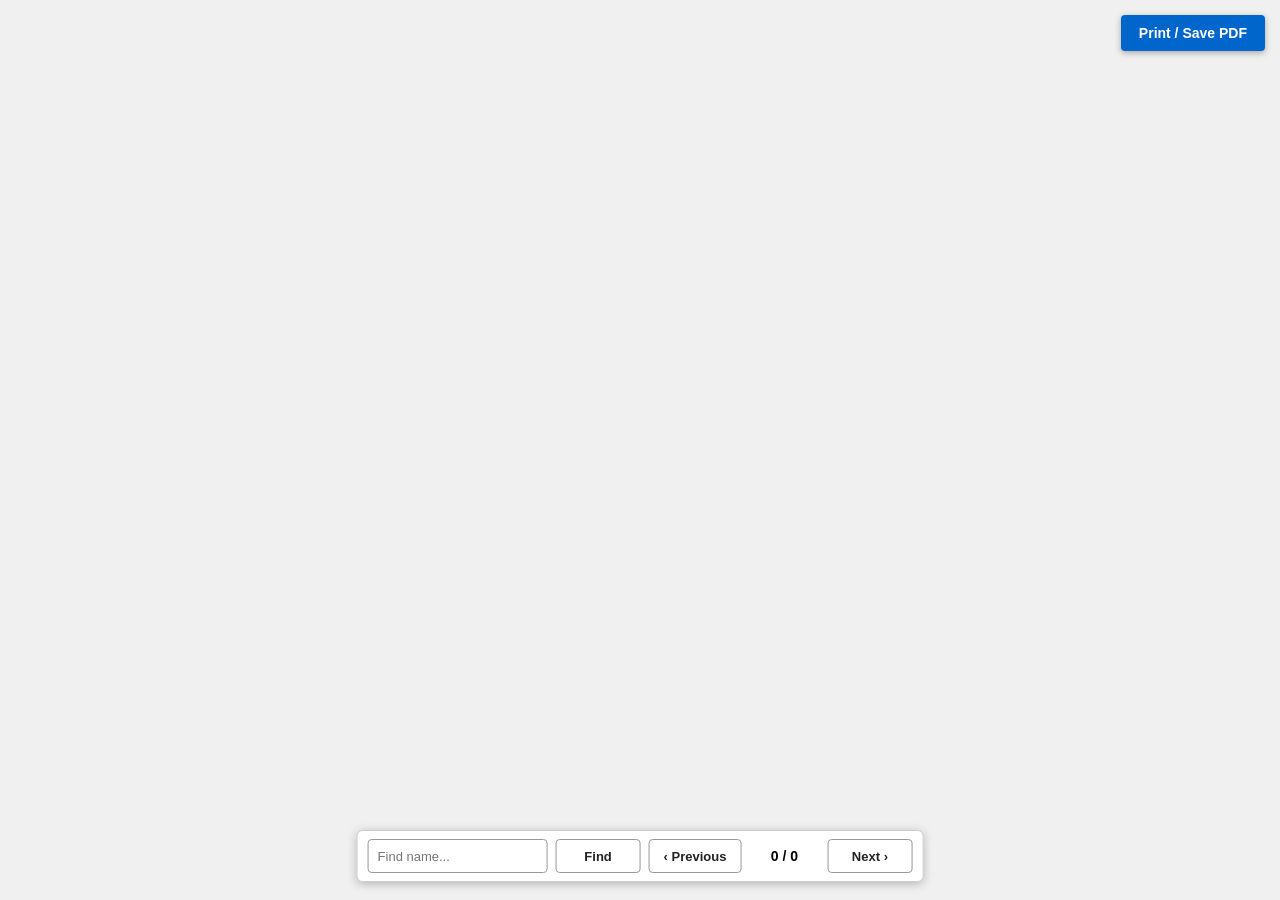
<file: Templates/s21Card.html>
<!DOCTYPE html>
<html lang="en">
<head>
    <meta charset="UTF-8">
    <meta name="viewport" content="width=device-width, initial-scale=1.0">
    <title>Congregation's Publisher Record (S-21)</title>
    <style>
        @page {
            size: A4 portrait;
            margin: 0;
        }

        * {
            box-sizing: border-box;
        }

        body {
            margin: 0;
            padding: 0;
            background-color: #f0f0f0;
            font-family: Arial, Helvetica, sans-serif;
            -webkit-print-color-adjust: exact;
            print-color-adjust: exact;
            color: #000;
        }

        .page {
            width: 210mm;
            height: 297mm;
            background: #fff;
            margin: 0 auto 20px auto;
            padding: 6mm 10mm;
            overflow: hidden;
            display: flex;
            flex-direction: column;
            justify-content: space-between;
            page-break-after: always;
            break-after: page;
            box-shadow: 0 2px 12px rgba(0,0,0,0.25);
        }
        /* Top Action Bar (Hidden during printing) */
        .action-bar {
            position: fixed;
            top: 15px;
            right: 15px;
            display: flex;
            gap: 10px;
            z-index: 9999;
        }

        .action-btn {
            padding: 10px 18px;
            background-color: #0066cc;
            color: #ffffff;
            font-weight: bold;
            font-size: 14px;
            border: none;
            border-radius: 4px;
            cursor: pointer;
            box-shadow: 0 2px 6px rgba(0,0,0,0.3);
        }

        .action-btn:hover {
            background-color: #004999;
        }

        .preview-navigation {
            position: fixed;
            left: 50%;
            bottom: 18px;
            transform: translateX(-50%);
            z-index: 9999;
            display: flex;
            align-items: center;
            gap: 8px;
            padding: 8px 10px;
            background: rgba(255,255,255,0.96);
            border: 1px solid #ccc;
            border-radius: 6px;
            box-shadow: 0 2px 10px rgba(0,0,0,0.25);
        }
        .find-name-input {
            width: 180px;
            height: 34px;
            padding: 6px 9px;
            border: 1px solid #999;
            border-radius: 4px;
            font-size: 13px;
        }
        .preview-nav-btn {
            height: 34px;
            min-width: 75px;
            padding: 6px 12px;
            border: 1px solid #999;
            border-radius: 4px;
            background: #fff;
            font-size: 13px;
            font-weight: bold;
            cursor: pointer;
        }
        .page-indicator {
            min-width: 55px;
            text-align: center;
            font-size: 14px;
            font-weight: bold;
        }
        .preview-nav-btn {
            min-width: 85px;
            padding: 8px 14px;
            border: 1px solid #999;
            border-radius: 4px;
            background: #fff;
            color: #222;
            font-size: 13px;
            font-weight: bold;
            cursor: pointer;
        }
        .preview-nav-btn:hover:not(:disabled) {
            background: #eee;
        }
        .preview-nav-btn:disabled {
            opacity: 0.45;
            cursor: default;
        }
        .page-indicator {
            min-width: 70px;
            text-align: center;
            font-size: 14px;
            font-weight: bold;
        }


        @media print {
            body {
                background: none;
            }

            .page {
                margin: 0;
                box-shadow: none;
                width: 100%;
                height: 100vh;
                padding: 6mm 8mm;
                page-break-after: always;
                break-after: page;
            }

            .action-bar {
                display: none;
            }

            .preview-navigation {
                display: none;
            }
        }

        /* Form Card Layout */
        .form-card {
            height: 140mm;
            width: 100%;
            display: flex;
            flex-direction: column;
            justify-content: space-between;
        }

        .cut-line {
            width: 100%;
            border-top: 1px dashed #999;
            margin: 1mm 0;
        }

        h1.form-title {
            font-size: 12pt;
            font-weight: bold;
            text-align: center;
            text-transform: uppercase;
            margin: 0 0 6px 0;
        }

        
        /* Container for header rows */
        .header-section {
            width: 100%;
            margin-bottom: 6px;
            font-size: 8.5pt;
        }

        /* Flex row setup */
        .info-row {
            display: flex;
            align-items: center;
            margin-bottom: 4px;
            width: 100%;
        }

        .info-row .label {
            font-weight: bold;
            margin-right: 4px;
            white-space: nowrap;
        }

        .info-row .value {
            display: inline-block;
            padding-left: 4px;
        }

        /* Align right-side checkbox block */
        .checkbox-group {
            display: flex;
            align-items: center;
            margin-left: auto;
        }

        /* Standardized Checkbox Item Styling */
        .checkbox-item {
            display: inline-flex;
            align-items: center;
            gap: 5px; /* Adds space between square box and text */
            font-weight: bold;
            font-size: 8.5pt;
            white-space: nowrap;
        }

        /* Fixed width columns to align Male/Female with Other sheep/Anointed */
        .col-1 {
            width: 110px; /* Column containing "Male" and "Other sheep" */
        }

        .col-2 {
            width: 90px;  /* Column containing "Female" and "Anointed" */
        }

     /* 1. Make checkboxes larger and match original proportions */
        .checkbox-box {
            width: 12px;
            height: 12px;
            border: 1px solid #000;
            display: inline-flex;
            align-items: center;
            justify-content: center;
            font-size: 8.5pt;
            font-weight: bold;
            line-height: 1;
            margin-right: 2px;
        }

        /* Privileges / Pioneer row layout */
        .privileges-row {
            display: flex;
            align-items: center;
            justify-content: space-between;
            margin-top: 6px;
            margin-bottom: 8px;
            width: 100%;
        }

        /* Update table styles */
        table.record-table {
            border-collapse: collapse;
            width: 100%;
            table-layout: fixed;
            font-size: 8pt; /* Slightly smaller for tight spacing */
        }

       /* Update header height and line height */
            table.record-table th {
                border: 1px solid #000;
                text-align: center;
                padding: 4px 2px; /* Increased vertical padding */
                vertical-align: middle;
                font-weight: bold;
                height: 38px; /* Fixed taller height for the header row */
                line-height: 1.15;
            }

        /* Reduced row height to match standard S-21 density */
        /* Increase data row height to stretch the table down */
            table.record-table td {
                border: 1px solid #000;
                text-align: center;
                padding: 2px 4px;
                vertical-align: middle;
                height: 24px; /* Increased from 16px/20px to match standard S-21 vertical length */
            }

        /* Left-align month names with proper margin */
        table.record-table td.text-left {
            text-align: left;
            padding-left: 6px;
            font-weight: bold;
            font-size: 8pt;
        }

        .total-label {
            text-align: right;
            font-weight: bold;
            padding-right: 8px;
            border: none !important;
        }

        .form-footer {
            font-size: 7pt;
            color: #000;
        }
    </style>
</head>
<body>

<div class="action-bar">
    <button class="action-btn" onclick="printS21()">Print / Save PDF</button>
</div>

<div id="container"></div>

<div class="preview-navigation">
    <input id="findNameInput" class="find-name-input" type="text" placeholder="Find name..." onkeydown="if(event.key==='Enter') findPublisher()">
    <button class="preview-nav-btn" onclick="findPublisher()">Find</button>
    <button id="prevPage" class="preview-nav-btn" onclick="previousPage()">‹ Previous</button>
    <span id="pageIndicator" class="page-indicator">0 / 0</span>
    <button id="nextPage" class="preview-nav-btn" onclick="nextPage()">Next ›</button>
</div>

<script>
const MONTH_NAMES = [
    "September", "October", "November", "December",
    "January", "February", "March", "April",
    "May", "June", "July", "August"
];

/**
 * Universal Boolean Matcher
 * Flexible check for truthy values (booleans, strings "true", 1, "✓", "Y", etc.)
 */
function isTrue(val) {
    if (val === null || val === undefined) return false;
    if (typeof val === 'boolean') return val;
    if (typeof val === 'number') return val !== 0;
    const str = String(val).trim().toUpperCase();
    return ["1", "TRUE","?", "YES", "Y", "✓", "-1"].includes(str);
}

/**
 * Robust Record Lookup
 * Matches records by NUMBER or Month property string/number
 */
function getRecordByNumber(records, number) {
    if (!records || !Array.isArray(records)) return {};
    const target = String(number).trim();
    return records.find(r => {
        const rNum = String(r.NUMBER !== undefined ? r.NUMBER : (r.number !== undefined ? r.number : "")).trim();
        return rNum === target;
    }) || {};
}

/**
 * Formats date fields securely
 */
function formatDate(dateStr) {
    if (!dateStr) return '';
    if (typeof dateStr === 'string' && dateStr.includes('T')) {
        return dateStr.split('T')[0];
    }
    return String(dateStr);
}

/**
 * Renders a single 1/2 page S-21 Card for one service year
 */
function renderCardHTML(pub, serviceYear, monthNumbers, records) {
    let totalHours = 0;
    let rowsHTML = "";

    for (let i = 0; i < 12; i++) {
        const monthName = MONTH_NAMES[i];
        const monthNum = (monthNumbers && monthNumbers[i]) ? monthNumbers[i] : (i + 1);
        const rec = getRecordByNumber(records, monthNum);

        // Map ministry fields (supports uppercase/lowercase keys)
        const shared = isTrue(rec.MINISTRY || rec.ministry || rec.SHARED || rec.shared) ? "✓" : "";
        const bs = rec.BS !== undefined ? rec.BS : (rec.bs !== undefined ? rec.bs : "");
        const aux = isTrue(rec.AUX || rec.aux || rec.AUXILIARY || rec.auxiliary) ? "✓" : "";
        
        const rawHrs = rec.HRS !== undefined ? rec.HRS : (rec.hrs !== undefined ? rec.hrs : (rec.HOURS || rec.hours));
        const hrsNum = parseFloat(rawHrs) || 0;
        
        totalHours += hrsNum;
        const hrsDisplay = hrsNum > 0 ? hrsNum : "";
        const note = rec.Note || rec.note || "";

        rowsHTML += `
            <tr>
                <td class="text-left">${monthName}</td>
                <td><span class="checkbox-box">${shared}</span></td>
                <td>${bs}</td>
                <td><span class="checkbox-box">${aux}</span></td>
                <td>${hrsDisplay}</td>
                <td>${note}</td>
            </tr>
        `;
    }

    // Comprehensive Publisher Field Extraction
    const name = pub.Fullname 
        || pub.fullName 
        || pub.fullname 
        || `${pub.LName || pub.lname || pub.LNAME || ''}, ${pub.FNAME || pub.fname || pub.FName || ''}`.replace(/^,\s*|,\s*$/g, '') 
        || 'Unknown Publisher';

    const dob = formatDate(pub.Birthdate || pub.birthdate || pub.DOB || pub.dob);
    const baptism = formatDate(pub.Baptism || pub.baptism || pub.BAPTISM);

    const isMale = isTrue(pub.Male || pub.male || pub.MALE || (pub.SEX === "M") || (pub.sex === "M"));
    const isFemale = isTrue(pub.Female || pub.female || pub.FEMALE || (pub.SEX === "F") || (pub.sex === "F"));

    const isElder = isTrue(pub.Elder || pub.elder || pub.ELDER);
    const isMS = isTrue(pub.MS || pub.ms || pub.ministerialServant);
    const isRP = isTrue(pub.RP || pub.rp || pub.regularPioneer);
    const isSF = isTrue(pub.SF || pub.sf || pub.SP || pub.sp || pub.specialPioneer);

    const totalHrsDisplay = totalHours > 0 ? totalHours : 0;

    return `
        <div class="form-card">
            <div>
                <h1 class="form-title">Congregation's Publisher Record</h1>
                
                <div class="header-section">
                    <!-- Row 1: Name -->
                    <div class="info-row">
                        <span class="label">Name:</span>
                        <span class="value" style="flex-grow: 1;">${name}</span>
                    </div>

                    <!-- Row 2: Date of birth + Male / Female -->
                    <div class="info-row">
                        <span class="label">Date of birth:</span>
                        <span class="value" style="width: 160px;">${dob}</span>
                        <div class="checkbox-group">
                            <div class="checkbox-item col-1">
                                <span class="checkbox-box">${isMale ? '✓' : ''}</span>
                                <span>Male</span>
                            </div>
                            <div class="checkbox-item col-2">
                                <span class="checkbox-box">${isFemale ? '✓' : ''}</span>
                                <span>Female</span>
                            </div>
                        </div>
                    </div>

                    <!-- Row 3: Date of baptism + Other sheep / Anointed -->
                    <div class="info-row">
                        <span class="label">Date of baptism:</span>
                        <span class="value" style="width: 160px;">${baptism}</span>
                        <div class="checkbox-group">
                            <div class="checkbox-item col-1">
                                <span class="checkbox-box">✓</span>
                                <span>Other sheep</span>
                            </div>
                            <div class="checkbox-item col-2">
                                <span class="checkbox-box"></span>
                                <span>Anointed</span>
                            </div>
                        </div>
                    </div>

                    <!-- Row 4: Privileges & Pioneer Roles -->
                    <div class="privileges-row">
                        <div class="checkbox-item">
                            <span class="checkbox-box">${isElder ? '✓' : ''}</span>
                            <span>Elder</span>
                        </div>
                        <div class="checkbox-item">
                            <span class="checkbox-box">${isMS ? '✓' : ''}</span>
                            <span>Ministerial servant</span>
                        </div>
                        <div class="checkbox-item">
                            <span class="checkbox-box">${isRP ? '✓' : ''}</span>
                            <span>Regular pioneer</span>
                        </div>
                        <div class="checkbox-item">
                            <span class="checkbox-box">${isSF ? '✓' : ''}</span>
                            <span>Special pioneer</span>
                        </div>
                        <div class="checkbox-item">
                            <span class="checkbox-box"></span>
                            <span>Field missionary</span>
                        </div>
                    </div>
                </div>

                <table class="record-table">
                        <thead>
                            <tr>
                                <th style="width: 16%;">Service Year<br><span>${serviceYear || ''}</span></th>
                                <th style="width: 12%;">Shared in<br>Ministry</th>
                                <th style="width: 12%;">Bible<br>Studies</th>
                                <th style="width: 12%;">Auxiliary<br>Pioneer</th>
                                <th style="width: 18%;">Hours<br><span style="font-weight: normal; font-size: 7.5pt;">(If pioneer or field missionary)</span></th>
                                <th style="width: 30%;">Remarks</th>
                            </tr>
                        </thead>
                        <tbody>
                            ${rowsHTML}
                            <tr>
                                <td colspan="4" class="total-label">Total</td>
                                <td>${totalHrsDisplay}</td>
                                <td></td>
                            </tr>
                        </tbody>
                    </table>
            </div>
            <div class="form-footer">S-21-E 11/23</div>
        </div>
    `;
}


let currentPage = 0;
let totalPages = 0;
let publisherNames = [];

function updatePageNavigation() {
    const pages = document.querySelectorAll("#container .page");
    totalPages = pages.length;

    const indicator = document.getElementById("pageIndicator");
    const prevBtn = document.getElementById("prevPage");
    const nextBtn = document.getElementById("nextPage");

    if (!totalPages) {
        indicator.textContent = "0 / 0";
        prevBtn.disabled = true;
        nextBtn.disabled = true;
        return;
    }

    indicator.textContent = `${currentPage + 1} / ${totalPages}`;
    prevBtn.disabled = currentPage === 0;
    nextBtn.disabled = currentPage === totalPages - 1;
}

function showPage(index) {
    const pages = document.querySelectorAll("#container .page");
    if (!pages.length) return;

    if (index < 0) index = 0;
    if (index >= pages.length) index = pages.length - 1;

    currentPage = index;

    pages[currentPage].scrollIntoView({
        behavior: "smooth",
        block: "center"
    });

    updatePageNavigation();
}

function previousPage() {
    showPage(currentPage - 1);
}

function nextPage() {
    showPage(currentPage + 1);
}

function findPublisher() {
    const input = document.getElementById("findNameInput");
    const search = input.value.trim().toLowerCase();
    if (!search) return;

    const index = publisherNames.findIndex(name =>
        String(name).toLowerCase().includes(search)
    );

    if (index === -1) {
        alert(`Publisher "${input.value}" was not found.`);
        return;
    }

    showPage(index);
}

/**
 * Builds and mounts all publisher pages into the HTML container
 */
function buildPublisherPages(payload) {
    const container = document.getElementById("container");

    const publishers = [...(payload.publishers || payload.Publishers || [])];

            publishers.sort((a, b) => {
                const nameA = String(
                    a.Fullname || a.fullName || a.fullname ||
                    `${a.LName || a.lname || a.LNAME || ''}, ${a.FNAME || a.fname || a.FName || ''}`
                ).trim().toLowerCase();

                const nameB = String(
                    b.Fullname || b.fullName || b.fullname ||
                    `${b.LName || b.lname || b.LNAME || ''}, ${b.FNAME || b.fname || b.FName || ''}`
                ).trim().toLowerCase();

                return nameA.localeCompare(nameB);
            });


    const serviceYears = payload.serviceYears || payload.ServiceYears || {};

    const prevYear = serviceYears.previous?.year || serviceYears.previousYear || "";
    const prevNumbers = serviceYears.previous?.monthNumbers || [];
    const currYear = serviceYears.current?.year || serviceYears.currentYear || "";
    const currNumbers = serviceYears.current?.monthNumbers || [];

    let fullHTML = "";
    publisherNames = [];

    publishers.forEach(pub => {
        const name = pub.Fullname
            || pub.fullName
            || pub.fullname
            || `${pub.LName || pub.lname || pub.LNAME || ''}, ${pub.FNAME || pub.fname || pub.FName || ''}`.replace(/^,\s*|,\s*$/g, '')
            || 'Unknown Publisher';

        publisherNames.push(name);

        const prevRecords = pub.previousYearRecords || pub.previousRecords || [];
        const currRecords = pub.currentYearRecords || pub.currentRecords || [];

        const topCard = renderCardHTML(pub, prevYear, prevNumbers, prevRecords);
        const bottomCard = renderCardHTML(pub, currYear, currNumbers, currRecords);

        fullHTML += `
            <div class="page">
                ${topCard}
                <div class="cut-line"></div>
                ${bottomCard}
            </div>
        `;
    });

    container.innerHTML = fullHTML;
    currentPage = 0;
    updatePageNavigation();
}

// Execution Entry Point
window.addEventListener("DOMContentLoaded", () => {
    const storedData = sessionStorage.getItem("s21_payload_data");

    if (storedData) {
        try {
            const payload = JSON.parse(storedData);
            buildPublisherPages(payload);
            return;
        } catch (err) {
            console.error("❌ Failed to parse stored payload data:", err);
        }
    }

    console.warn("⚠️ No sessionStorage data found. Check if s21_payload_data was set before opening.");
});


let findMatches = [];
let findMatchIndex = -1;
let lastFindSearch = "";

function findPublisher() {
    const input = document.getElementById("findNameInput");
    const search = input.value.trim().toLowerCase();
    if (!search) return;

    if (search !== lastFindSearch) {
        findMatches = publisherNames
            .map((name, index) => ({
                name: String(name),
                index: index
            }))
            .filter(item => item.name.toLowerCase().includes(search));

        findMatchIndex = -1;
        lastFindSearch = search;
    }

    if (!findMatches.length) {
        alert(`Publisher "${input.value}" was not found.`);
        return;
    }

    findMatchIndex++;

    if (findMatchIndex >= findMatches.length) {
        findMatchIndex = 0;
    }

    const match = findMatches[findMatchIndex];

    showPage(match.index);

    console.log(
        `🔎 Found ${match.name} (${findMatchIndex + 1} of ${findMatches.length})`
    );
}


function printS21() {
    const originalTitle = document.title;
    const publishers = JSON.parse(sessionStorage.getItem("s21_payload_data") || "{}").publishers || [];

    let fileName = "S-21_Publisher_Records";

    if (publishers.length === 1) {
        const pub = publishers[0];
        const name = pub.Fullname
            || pub.fullName
            || pub.fullname
            || `${pub.LName || pub.lname || pub.LNAME || ''}, ${pub.FNAME || pub.fname || pub.FName || ''}`.replace(/^,\s*|,\s*$/g, '');

        fileName = `S-21_${name}_${new Date().getFullYear()}`;
    } else if (publishers.length > 1) {
        fileName = `S-21_Publisher_Records_${new Date().getFullYear()}`;
    }

    document.title = fileName;
    window.print();

    setTimeout(() => {
        document.title = originalTitle;
    }, 1000);
}

</script>
</body>
</html>
</file>
